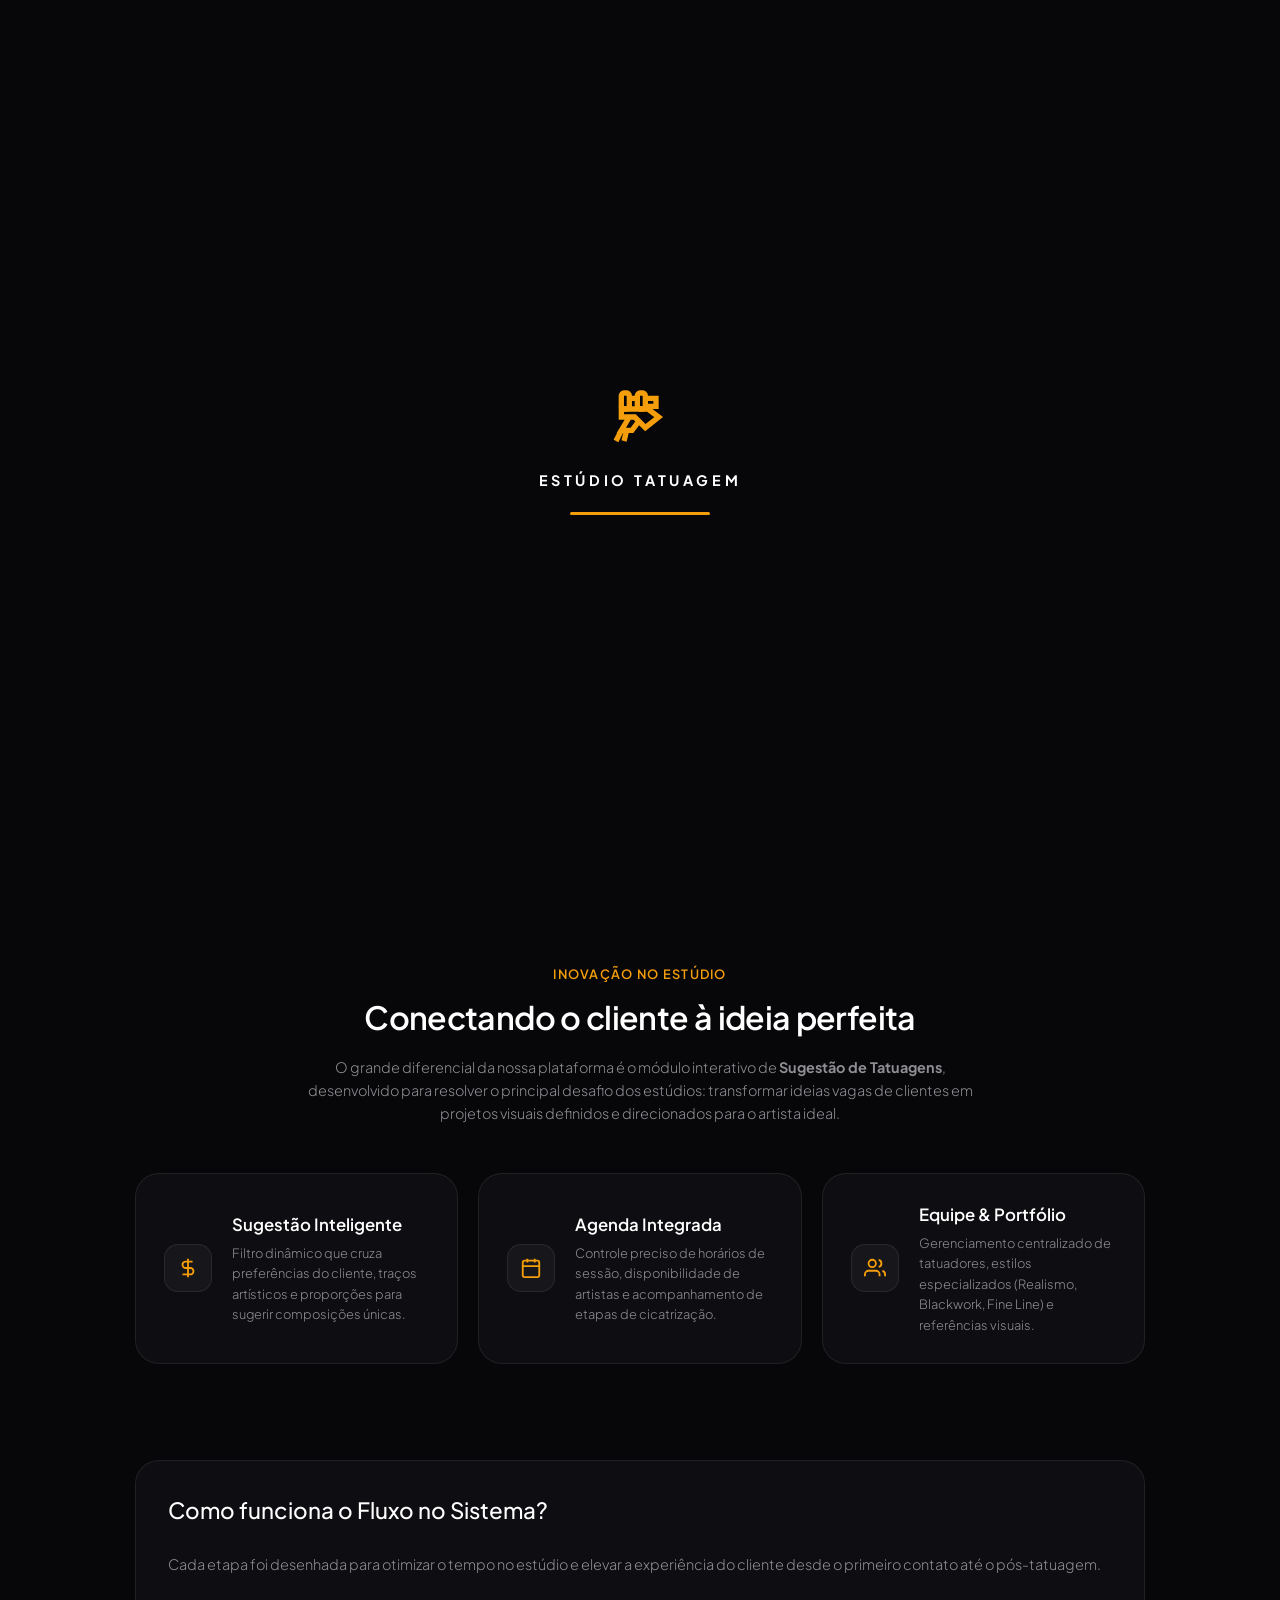
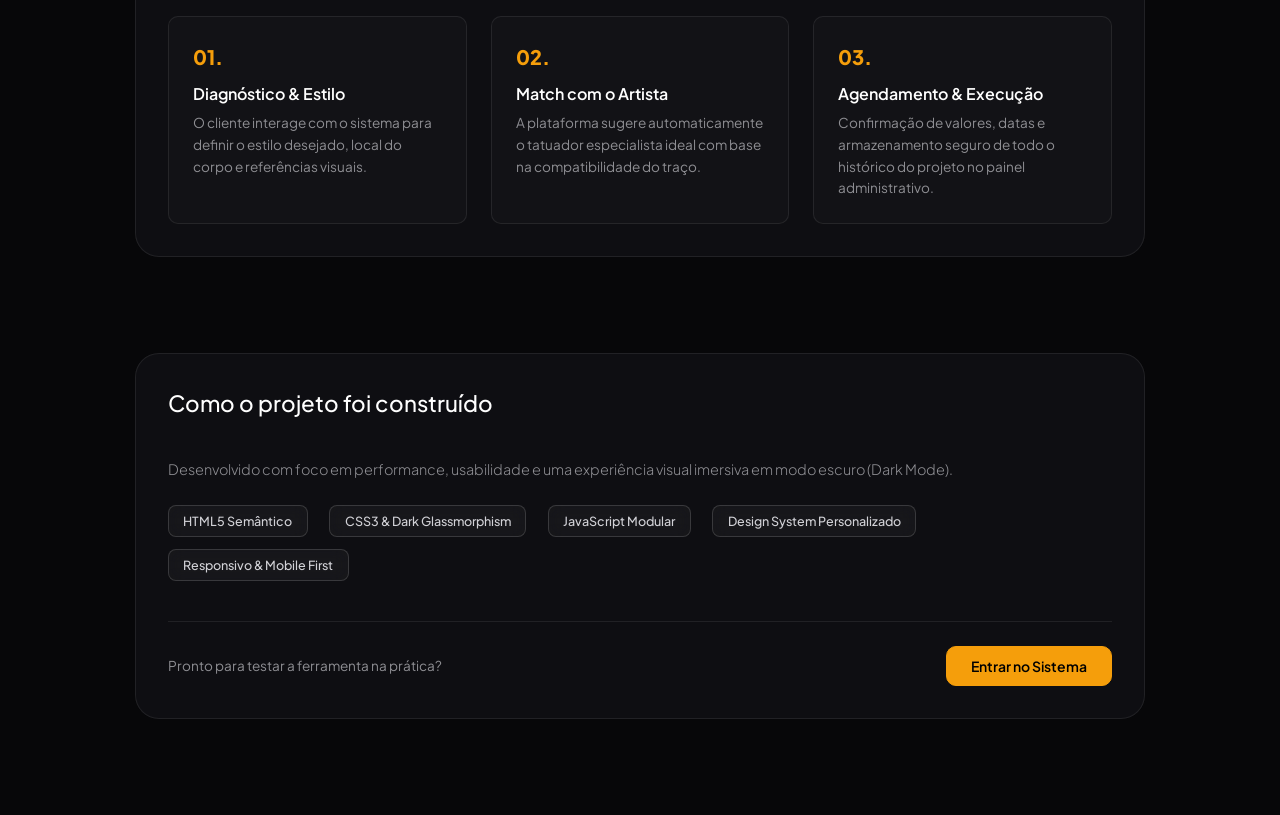
<file: frontend/index.html>
<!doctype html>
<html lang="pt-br">
  <head>
    <meta charset="UTF-8" />
    <meta name="viewport" content="width=device-width, initial-scale=1.0" />
    <title>Estúdio de Tatuagem — Gestão & Arte</title>
    <link rel="icon" type="image/svg+xml" href="favicon.svg" />
    
    <!-- Tipografia Plus Jakarta Sans -->
    <link rel="preconnect" href="https://fonts.googleapis.com">
    <link rel="preconnect" href="https://fonts.gstatic.com" crossorigin>
    <link href="https://fonts.googleapis.com/css2?family=Plus+Jakarta+Sans:wght@300;400;500;600;700;800&display=swap" rel="stylesheet">
    
    <!-- CSS Global -->
    <link rel="stylesheet" href="style.css" />
  </head>
  <body class="landing-body">

    <!-- 1. PRELOADER / INTRO ANIMADA (SPLASH SCREEN) -->
    <div id="app-preloader" class="preloader-overlay">
      <div class="preloader-content">
        <div class="preloader-symbol">
          <svg viewBox="0 0 24 24" fill="none" stroke="#f59e0b" stroke-width="2">
            <rect x="5" y="3" width="3" height="6" rx="1"/>
            <rect x="11" y="3" width="3" height="6" rx="1"/>
            <path d="M8 5h3m3 0h4v3h-4M5 9h10l4 3-5 4-4-4H5zM8 12l-3 5h4l3-4M5 17l-2 4M7 17l-1 4"/>
          </svg>
        </div>
        <span class="preloader-brand-name">ESTÚDIO TATUAGEM</span>
        <div class="preloader-progress-bar">
          <div class="preloader-progress-fill"></div>
        </div>
      </div>
    </div>

    <!-- 2. NAVBAR FLUTUANTE -->
    <header class="navbar-wrapper">
      <nav class="navbar">
        <a href="index.html" class="navbar-brand" aria-label="Home">
          <svg class="brand-symbol" viewBox="0 0 24 24" fill="none" stroke="#f59e0b" stroke-width="2">
            <rect x="5" y="3" width="3" height="6" rx="1"/>
            <rect x="11" y="3" width="3" height="6" rx="1"/>
            <path d="M8 5h3m3 0h4v3h-4M5 9h10l4 3-5 4-4-4H5zM8 12l-3 5h4l3-4M5 17l-2 4M7 17l-1 4"/>
          </svg>
          <span class="brand-text-label">Estúdio Tatuagem</span>
        </a>
        
        <button type="button" class="nav-toggle-btn" aria-label="Abrir menu" aria-expanded="false" aria-controls="nav-links" data-nav-toggle>
          <svg viewBox="0 0 24 24" fill="none" stroke="currentColor" stroke-width="2" stroke-linecap="round" aria-hidden="true">
            <path d="M4 6h16M4 12h16M4 18h16"/>
          </svg>
        </button>

        <div class="nav-links" id="nav-links">
          <a href="#sobre" class="nav-link">O Projeto</a>
          <a href="#funcionalidades" class="nav-link">Sugestão & Gestão</a>
          <a href="#tecnologias" class="nav-link">Como foi criado</a>
          <a href="login.html" class="btn-table-edit" style="height: 34px; padding: 0 1.25rem; margin-left: 0.5rem;">Entrar</a>
        </div>
      </nav>
    </header>

    <!-- 3. HERO SECTION / CONTEÚDO PRINCIPAL -->
    <main class="hero-container">
      <!-- Auras de fundo com tamanho travado -->
      <div class="hero-ambient-glow"></div>
      <div class="hero-halftone-grid"></div>

      <div class="hero-content">
        <div class="hero-badge">
          <span class="badge-dot"></span>
          <span>Plataforma de Gestão Artística & Sugestão de Tatuagens</span>
        </div>

        <h1 class="hero-title">
          Sua arte e seu estúdio, <br>
          <span class="text-gradient">organizados do seu jeito.</span>
        </h1>
        
        <p class="hero-subtitle">
          Descubra uma nova forma de conectar clientes à arte ideal. Um sistema completo para estúdios de tatuagem com inteligência de sugestão de estilos, controle de agendamentos e gestão de equipe.
        </p>

        <div class="hero-actions">
          <a href="login.html" class="btn btn-primary hero-btn-main">
            Acessar Plataforma
            <svg viewBox="0 0 24 24" fill="none" stroke="currentColor" stroke-width="2" stroke-linecap="round" stroke-linejoin="round"><path d="M5 12h14m-7-7l7 7-7 7"/></svg>
          </a>
          <a href="#sobre" class="btn-table-edit hero-btn-sub">
            Conhecer Projeto
          </a>
        </div>
      </div>
    </main>

    <!-- 4. SEÇÃO DE APRESENTAÇÃO DO PROJETO E SUGESTÃO DE TATUAGEM -->
    <section id="sobre" class="main-container" style="padding-top: 4rem;">
      <div class="page-header" style="text-align: center; max-width: 700px; margin: 0 auto 3rem;">
        <span class="subtitle" style="text-transform: uppercase; letter-spacing: 0.1em; color: var(--accent-amber); font-weight: 600; font-size: 0.8rem; display: block; margin-bottom: 0.5rem;">Inovação no Estúdio</span>
        <h1>Conectando o cliente à ideia perfeita</h1>
        <p class="subtitle" style="margin-top: 0.75rem;">
          O grande diferencial da nossa plataforma é o módulo interativo de <strong>Sugestão de Tatuagens</strong>, desenvolvido para resolver o principal desafio dos estúdios: transformar ideias vagas de clientes em projetos visuais definidos e direcionados para o artista ideal.
        </p>
      </div>

      <div class="dashboard-grid">
        <div class="dashboard-card">
          <div class="dashboard-icon">
            <svg viewBox="0 0 24 24" fill="none" stroke="currentColor" stroke-width="2"><path d="M12 2v20M17 5H9.5a3.5 3.5 0 0 0 0 7h5a3.5 3.5 0 0 1 0 7H6"/></svg>
          </div>
          <div class="dashboard-card-info">
            <h2>Sugestão Inteligente</h2>
            <p>Filtro dinâmico que cruza preferências do cliente, traços artísticos e proporções para sugerir composições únicas.</p>
          </div>
        </div>

        <div class="dashboard-card">
          <div class="dashboard-icon">
            <svg viewBox="0 0 24 24" fill="none" stroke="currentColor" stroke-width="2"><rect x="3" y="4" width="18" height="18" rx="2"/><path d="M16 2v4M8 2v4M3 10h18"/></svg>
          </div>
          <div class="dashboard-card-info">
            <h2>Agenda Integrada</h2>
            <p>Controle preciso de horários de sessão, disponibilidade de artistas e acompanhamento de etapas de cicatrização.</p>
          </div>
        </div>

        <div class="dashboard-card">
          <div class="dashboard-icon">
            <svg viewBox="0 0 24 24" fill="none" stroke="currentColor" stroke-width="2"><path d="M17 21v-2a4 4 0 0 0-4-4H5a4 4 0 0 0-4 4v2"/><circle cx="9" cy="7" r="4"/><path d="M23 21v-2a4 4 0 0 0-3-3.87"/><path d="M16 3.13a4 4 0 0 1 0 7.75"/></svg>
          </div>
          <div class="dashboard-card-info">
            <h2>Equipe & Portfólio</h2>
            <p>Gerenciamento centralizado de tatuadores, estilos especializados (Realismo, Blackwork, Fine Line) e referências visuais.</p>
          </div>
        </div>
      </div>
    </section>

    <!-- 5. SEÇÃO DE FUNCIONALIDADES DETALHADAS -->
    <section id="funcionalidades" class="main-container" style="padding-top: 2rem;">
      <div class="card">
        <div style="display: flex; flex-direction: column; gap: 1.5rem;">
          <h2 class="card-title" style="font-size: 1.4rem; margin-bottom: 0;">Como funciona o Fluxo no Sistema?</h2>
          <p class="subtitle">
            Cada etapa foi desenhada para otimizar o tempo no estúdio e elevar a experiência do cliente desde o primeiro contato até o pós-tatuagem.
          </p>

          <div style="display: grid; grid-template-columns: repeat(auto-fit, minmax(220px, 1fr)); gap: 1.5rem; margin-top: 1rem;">
            <div style="background: rgba(255,255,255,0.02); border: 1px solid var(--border-subtle); padding: 1.5rem; border-radius: var(--radius-input);">
              <span style="color: var(--accent-amber); font-weight: 800; font-size: 1.25rem; display: block; margin-bottom: 0.5rem;">01.</span>
              <h3 style="color: var(--text-title); font-size: 1rem; margin-bottom: 0.35rem; font-weight: 600;">Diagnóstico & Estilo</h3>
              <p style="font-size: 0.85rem; color: var(--text-muted);">O cliente interage com o sistema para definir o estilo desejado, local do corpo e referências visuais.</p>
            </div>

            <div style="background: rgba(255,255,255,0.02); border: 1px solid var(--border-subtle); padding: 1.5rem; border-radius: var(--radius-input);">
              <span style="color: var(--accent-amber); font-weight: 800; font-size: 1.25rem; display: block; margin-bottom: 0.5rem;">02.</span>
              <h3 style="color: var(--text-title); font-size: 1rem; margin-bottom: 0.35rem; font-weight: 600;">Match com o Artista</h3>
              <p style="font-size: 0.85rem; color: var(--text-muted);">A plataforma sugere automaticamente o tatuador especialista ideal com base na compatibilidade do traço.</p>
            </div>

            <div style="background: rgba(255,255,255,0.02); border: 1px solid var(--border-subtle); padding: 1.5rem; border-radius: var(--radius-input);">
              <span style="color: var(--accent-amber); font-weight: 800; font-size: 1.25rem; display: block; margin-bottom: 0.5rem;">03.</span>
              <h3 style="color: var(--text-title); font-size: 1rem; margin-bottom: 0.35rem; font-weight: 600;">Agendamento & Execução</h3>
              <p style="font-size: 0.85rem; color: var(--text-muted);">Confirmação de valores, datas e armazenamento seguro de todo o histórico do projeto no painel administrativo.</p>
            </div>
          </div>
        </div>
      </div>
    </section>

    <!-- 6. SEÇÃO DE TECNOLOGIA E CRIAÇÃO DO PROJETO -->
    <section id="tecnologias" class="main-container" style="padding-top: 2rem; padding-bottom: 6rem;">
      <div class="card">
        <div style="display: flex; flex-direction: column; gap: 1rem;">
          <h2 class="card-title" style="font-size: 1.4rem;">Como o projeto foi construído</h2>
          <p class="subtitle">
            Desenvolvido com foco em performance, usabilidade e uma experiência visual imersiva em modo escuro (Dark Mode).
          </p>

          <div style="display: flex; flex-wrap: wrap; gap: 0.75rem; margin-top: 0.5rem;">
            <span class="btn-table-edit" style="cursor: default; pointer-events: none;">HTML5 Semântico</span>
            <span class="btn-table-edit" style="cursor: default; pointer-events: none;">CSS3 & Dark Glassmorphism</span>
            <span class="btn-table-edit" style="cursor: default; pointer-events: none;">JavaScript Modular</span>
            <span class="btn-table-edit" style="cursor: default; pointer-events: none;">Design System Personalizado</span>
            <span class="btn-table-edit" style="cursor: default; pointer-events: none;">Responsivo & Mobile First</span>
          </div>

          <div style="margin-top: 1.5rem; display: flex; justify-content: space-between; align-items: center; border-top: 1px solid var(--border-subtle); padding-top: 1.5rem; flex-wrap: wrap; gap: 1rem;">
            <p style="font-size: 0.85rem; color: var(--text-muted);">Pronto para testar a ferramenta na prática?</p>
            <a href="login.html" class="btn btn-primary" style="height: 40px; padding: 0 1.5rem;">Entrar no Sistema</a>
          </div>
        </div>
      </div>
    </section>

    <!-- Script de Animação da Intro -->
    <script src="js/navbar.js"></script>
    <script src="js/index.js"></script>
  </body>
</html>
</file>
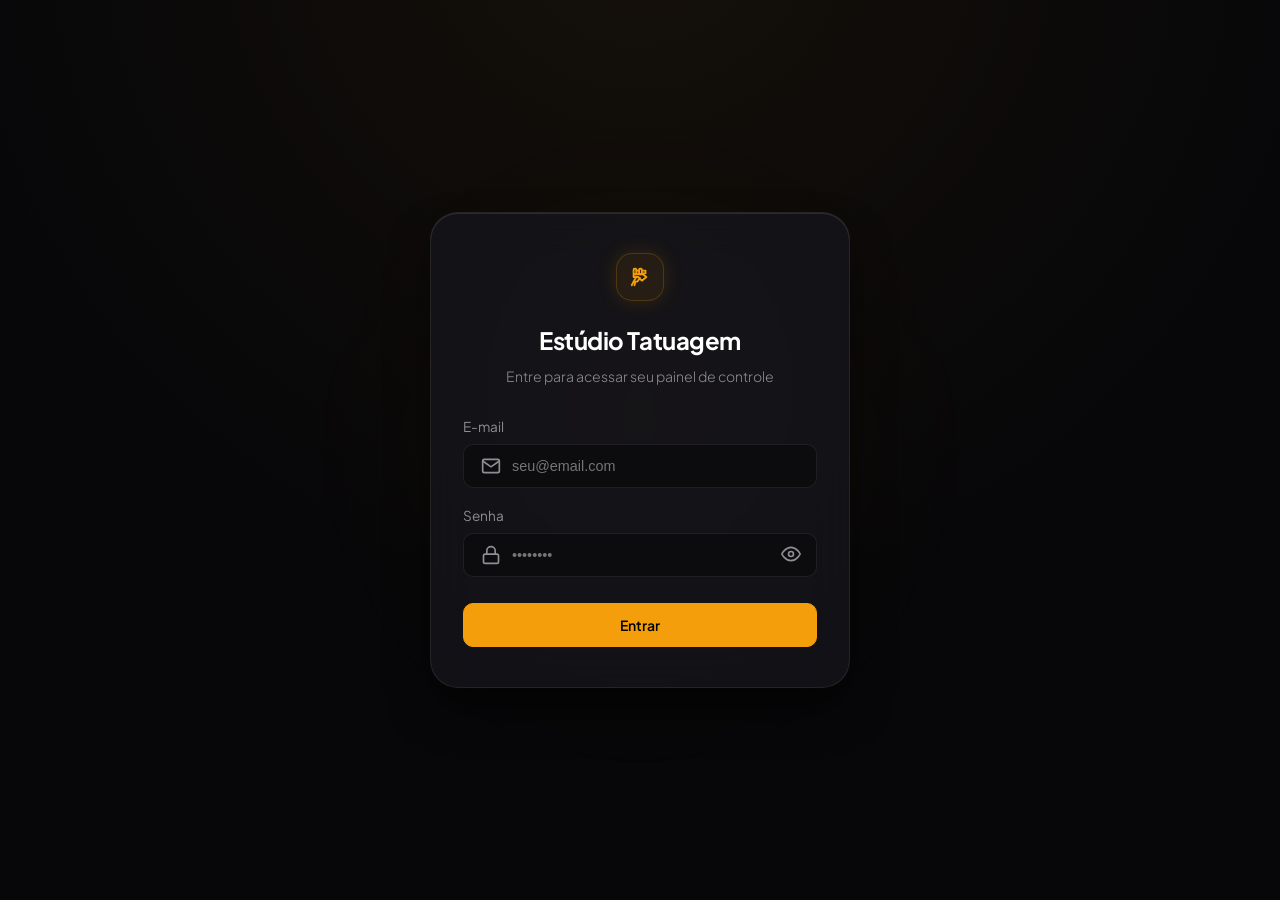
<file: frontend/agendamentos.html>
<!doctype html>
<html lang="pt-br">
  <head>
    <meta charset="UTF-8" />
    <meta name="viewport" content="width=device-width, initial-scale=1.0" />
    <title>Agendamentos — Estúdio de Tatuagem</title>
    <link rel="icon" type="image/svg+xml" href="favicon.svg" />
    
    <!-- Fonte Plus Jakarta Sans -->
    <link rel="preconnect" href="https://fonts.googleapis.com">
    <link rel="preconnect" href="https://fonts.gstatic.com" crossorigin>
    <link href="https://fonts.googleapis.com/css2?family=Plus+Jakarta+Sans:wght@300;400;500;600;700&display=swap" rel="stylesheet">
    
    <!-- CSS do Projeto -->
    <link rel="stylesheet" href="style.css" />
  </head>
  <body>

    <!-- Header Flutuante Minimalista (Single Layer) -->
    <header class="navbar-wrapper">
      <nav class="navbar">
        <!-- Logo / Símbolo do Sistema -->
        <a href="index.html" class="navbar-brand" aria-label="Home">
          <svg class="brand-symbol" viewBox="0 0 24 24" fill="none" stroke="#f59e0b" stroke-width="2" stroke-linecap="round" stroke-linejoin="round" xmlns="http://www.w3.org/2000/svg">
            <rect x="5" y="3" width="3" height="6" rx="1"/>
            <rect x="11" y="3" width="3" height="6" rx="1"/>
            <path d="M8 5h3m3 0h4v3h-4M5 9h10l4 3-5 4-4-4H5zM8 12l-3 5h4l3-4M5 17l-2 4M7 17l-1 4" stroke="#f59e0b" stroke-width="2" stroke-linecap="round" stroke-linejoin="round"/>
          </svg>
        </a>
        <button type="button" class="nav-toggle-btn" aria-label="Abrir menu" aria-expanded="false" aria-controls="nav-links" data-nav-toggle>
          <svg viewBox="0 0 24 24" fill="none" stroke="currentColor" stroke-width="2" stroke-linecap="round" aria-hidden="true">
            <path d="M4 6h16M4 12h16M4 18h16"/>
          </svg>
        </button>
        
        <!-- Links Diretos na Navbar Principal -->
        <div class="nav-links" id="nav-links">
          <a href="clientes.html" class="nav-link">Clientes</a>
          <a href="senioridade.html" class="nav-link">Senioridade</a>
          <a href="estilos.html" class="nav-link">Estilos</a>
          <a href="tatuadores.html" class="nav-link">Tatuadores</a>
          <a href="agendamentos.html" class="nav-link active">Agendamentos</a>
          <button type="button" onclick="abrirModalSair()" class="btn-logout">Sair</button>
        </div>

      </nav>
    </header>

    <!-- Conteúdo Principal -->
    <main class="main-container">
      <div class="page-header">
        <h1>Agendamentos</h1>
        <p class="subtitle">Gerencie os horários e sessões do estúdio</p>
      </div>

      <!-- Card do Formulário -->
      <section class="card">
        <h2 class="card-title">Novo Agendamento</h2>
        
        <form id="form-agendamento" class="form-grid">
          <div class="form-group">
            <label for="idcliente" class="form-label">Cliente</label>
            <select id="idcliente" class="form-control" required>
              <option value="">Selecione o Cliente...</option>
            </select>
          </div>

          <div class="form-group">
            <label for="idtatuador" class="form-label">Tatuador</label>
            <select id="idtatuador" class="form-control" required>
              <option value="">Selecione o Tatuador...</option>
            </select>
          </div>

          <div class="form-group">
            <label for="dataagendamento" class="form-label">Data</label>
            <input type="date" id="dataagendamento" class="form-control" required />
          </div>

          <div class="form-group">
            <label for="horaagendamento" class="form-label">Hora</label>
            <input type="time" id="horaagendamento" class="form-control" required />
          </div>

          <div class="form-group">
            <label for="valortatuagem" class="form-label">Valor (R$)</label>
            <input
              type="number"
              id="valortatuagem"
              class="form-control"
              placeholder="0,00"
              step="0.01"
              min="0"
            />
          </div>

          <div class="form-group col-full">
            <label for="descricaotatuagem" class="form-label">Descrição da Tatuagem</label>
            <textarea
              id="descricaotatuagem"
              class="form-control"
              rows="3"
              placeholder="Detalhes da sessão, local do corpo, tamanho..."
            ></textarea>
          </div>

          <div class="form-group col-span-2">
            <label for="desenho" class="form-label">Desenho aprovado (imagem)</label>
            <input type="file" id="desenho" class="form-control file-input" accept="image/*" />
          </div>

          <div class="form-group col-span-2" id="bloco-status" style="display: none">
            <label for="status" class="form-label">Status do Agendamento</label>
            <select id="status" class="form-control">
              <option value="pendente">Pendente</option>
              <option value="confirmado">Confirmado</option>
              <option value="concluido">Concluído</option>
              <option value="cancelado">Cancelado</option>
            </select>
          </div>

          <div class="form-group col-full form-actions">
            <button id="btn-submit-agendamento" type="submit" class="btn btn-primary">
              Cadastrar Agendamento
            </button>
          </div>
        </form>
      </section>

      <!-- Card da Tabela de Dados -->
      <section class="card mt-4">
        <h2 class="card-title">Sessões Agendadas</h2>
        
        <div class="table-responsive">
          <table class="table">
            <thead>
              <tr>
                <th>ID</th>
                <th>Cliente</th>
                <th>Tatuador</th>
                <th>Data</th>
                <th>Hora</th>
                <th>Valor</th>
                <th>Status</th>
                <th>Desenho</th>
                <th>Ações</th>
              </tr>
            </thead>
            <tbody id="corpo-tabela">
              <!-- Renderizado dinamicamente via JS -->
            </tbody>
          </table>
        </div>
      </section>
    </main>

    <!-- MODAL 1: Confirmar Saída -->
    <div id="modal-sair" class="modal-overlay">
      <div class="modal-card">
        <div class="modal-icon modal-icon-warning">
          <svg viewBox="0 0 24 24" fill="none" stroke="currentColor" stroke-width="2">
            <path d="M9 21H5a2 2 0 0 1-2-2V5a2 2 0 0 1 2-2h4"></path>
            <polyline points="16 17 21 12 16 7"></polyline>
            <line x1="21" y1="12" x2="9" y2="12"></line>
          </svg>
        </div>
        <h3 class="modal-title">Deseja realmente sair?</h3>
        <p class="modal-text">Sua sessão atual será encerrada. Você precisará fazer login novamente para acessar o sistema.</p>
        <div class="modal-actions">
          <button type="button" class="btn btn-secondary" onclick="fecharModalSair()">Cancelar</button>
          <button type="button" class="btn btn-danger" onclick="confirmarSaida()">Sair do Sistema</button>
        </div>
      </div>
    </div>

    <!-- MODAL 2: Cadastro Realizado com Sucesso -->
    <div id="modal-sucesso" class="modal-overlay">
      <div class="modal-card">
        <div class="modal-icon modal-icon-success">
          <svg viewBox="0 0 24 24" fill="none" stroke="currentColor" stroke-width="2">
            <path d="M22 11.08V12a10 10 0 1 1-5.93-9.14"></path>
            <polyline points="22 4 12 14.01 9 11.01"></polyline>
          </svg>
        </div>
        <h3 class="modal-title">Agendamento Realizado!</h3>
        <p class="modal-text">Os dados foram registrados no banco de dados com sucesso e a lista foi atualizada.</p>
        <div class="modal-actions">
          <button type="button" class="btn btn-primary" onclick="fecharModalSucesso()">Continuar</button>
        </div>
      </div>
    </div>

    <!-- Scripts da Aplicação -->
    <script src="js/navbar.js"></script>
    <script src="js/modais.js"></script>
    <script src="js/auth.js"></script>
    <script src="js/agendamentos.js"></script>
  </body>
</html>
</file>
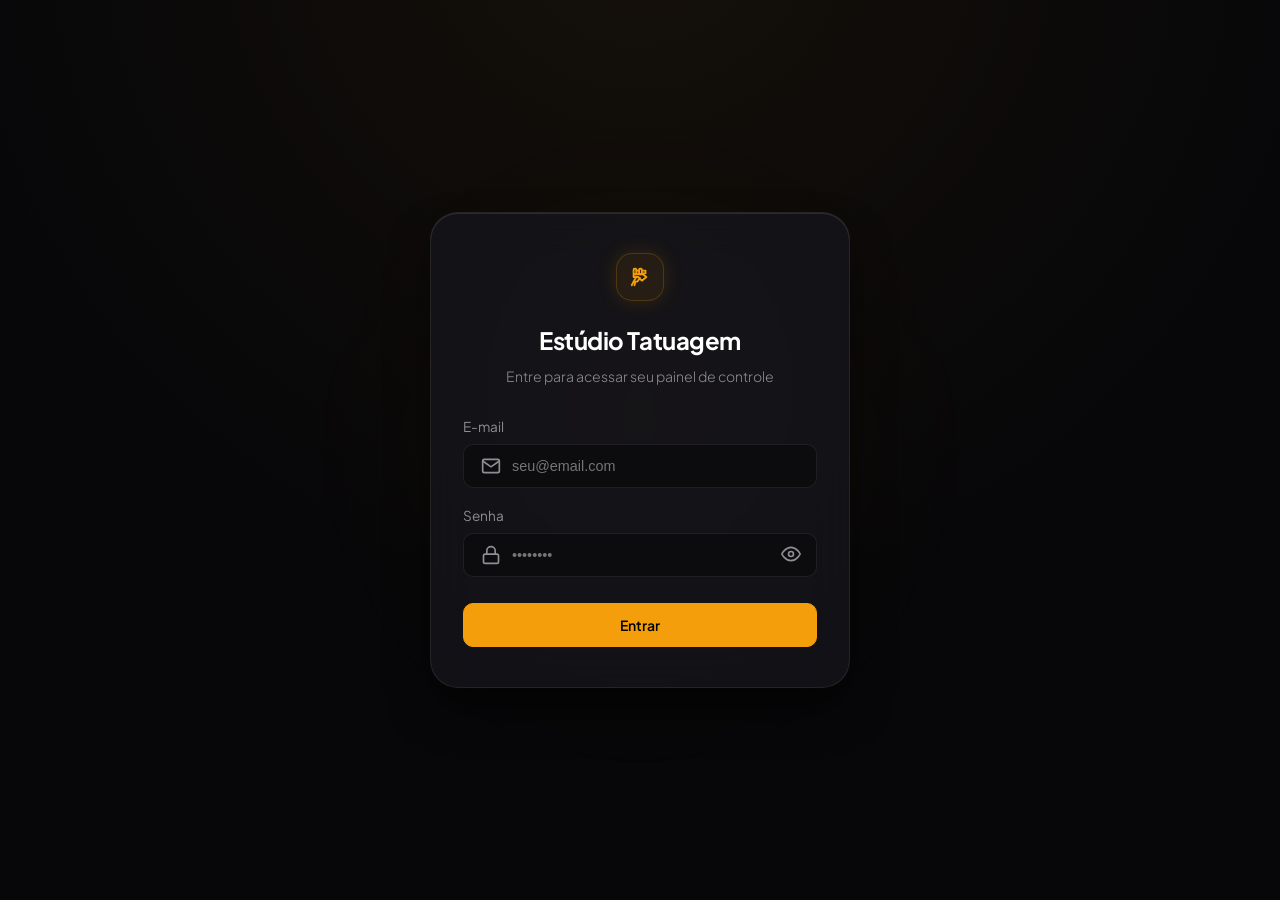
<file: frontend/cadastro.html>
<!doctype html>
<html lang="pt-br">
  <head>
    <meta charset="UTF-8" />
    <meta name="viewport" content="width=device-width, initial-scale=1.0" />
    <title>Cadastro — Estúdio de Tatuagem</title>
    <link rel="icon" type="image/svg+xml" href="favicon.svg" />
    
    <!-- Tipografia Plus Jakarta Sans -->
    <link rel="preconnect" href="https://fonts.googleapis.com">
    <link rel="preconnect" href="https://fonts.gstatic.com" crossorigin>
    <link href="https://fonts.googleapis.com/css2?family=Plus+Jakarta+Sans:wght@300;400;500;600;700&display=swap" rel="stylesheet">
    
    <!-- CSS Global do Projeto -->
    <link rel="stylesheet" href="style.css" />
  </head>
  <body class="auth-bento-body" data-perfis-permitidos="admin">

    <!-- Ambient Glow Background -->
    <div class="auth-ambient-glow"></div>

    <main class="auth-bento-container">
      <div class="auth-bento-card">
        
        <!-- Logo / Ícone de Tatuagem Centrado -->
        <div class="auth-bento-icon">
          <svg viewBox="0 0 24 24" fill="none" stroke="#f59e0b" stroke-width="2" stroke-linecap="round" stroke-linejoin="round">
            <rect x="5" y="3" width="3" height="6" rx="1"/>
            <rect x="11" y="3" width="3" height="6" rx="1"/>
            <path d="M8 5h3m3 0h4v3h-4M5 9h10l4 3-5 4-4-4H5zM8 12l-3 5h4l3-4M5 17l-2 4M7 17l-1 4"/>
          </svg>
        </div>

        <h1 class="auth-bento-title">Cadastrar Funcionário</h1>
        <p class="auth-bento-subtitle">Cadastre um novo usuário da equipe</p>

        <!-- Formulário de Cadastro com IDs e Funcionalidades Mantidas -->
        <form id="form-cadastro" class="auth-form-clean">
          
          <div class="input-field-block">
            <label for="nome" class="form-label">Nome completo</label>
            <div class="input-group-icon">
              <svg class="field-icon" viewBox="0 0 24 24" fill="none" stroke="currentColor" stroke-width="2">
                <path d="M20 21v-2a4 4 0 0 0-4-4H8a4 4 0 0 0-4 4v2"></path>
                <circle cx="12" cy="7" r="4"></circle>
              </svg>
              <input type="text" id="nome" class="form-control input-with-icon" placeholder="Digite seu nome" required />
            </div>
          </div>

          <div class="input-field-block">
            <label for="email" class="form-label">E-mail</label>
            <div class="input-group-icon">
              <svg class="field-icon" viewBox="0 0 24 24" fill="none" stroke="currentColor" stroke-width="2">
                <path d="M4 4h16c1.1 0 2 .9 2 2v12c0 1.1-.9 2-2 2H4c-1.1 0-2-.9-2-2V6c0-1.1.9-2 2-2z"></path>
                <polyline points="22,6 12,13 2,6"></polyline>
              </svg>
              <input type="email" id="email" class="form-control input-with-icon" placeholder="seu@email.com" required />
            </div>
          </div>

          <div class="input-field-block">
            <label for="senha" class="form-label">Senha</label>
            <div class="input-group-icon">
              <svg class="field-icon" viewBox="0 0 24 24" fill="none" stroke="currentColor" stroke-width="2">
                <rect x="3" y="11" width="18" height="11" rx="2" ry="2"></rect>
                <path d="M7 11V7a5 5 0 0 1 10 0v4"></path>
              </svg>
              <input type="password" id="senha" class="form-control input-with-icon input-with-eye" placeholder="••••••••" required />
              
              <!-- Botão para Alternar Visibilidade da Senha -->
              <button type="button" class="btn-toggle-eye" onclick="togglePasswordVisibility('senha', this)" aria-label="Mostrar Senha">
                <svg class="icon-eye" viewBox="0 0 24 24" fill="none" stroke="currentColor" stroke-width="2">
                  <path d="M1 12s4-8 11-8 11 8 11 8-4 8-11 8-11-8-11-8z"></path>
                  <circle cx="12" cy="12" r="3"></circle>
                </svg>
                <svg class="icon-eye-off" viewBox="0 0 24 24" fill="none" stroke="currentColor" stroke-width="2" style="display: none;">
                  <path d="M17.94 17.94A10.07 10.07 0 0 1 12 20c-7 0-11-8-11-8a18.45 18.45 0 0 1 5.06-5.94M9.9 4.24A9.12 9.12 0 0 1 12 4c7 0 11 8 11 8a18.5 18.5 0 0 1-2.16 3.19m-6.72-1.07a3 3 0 1 1-4.24-4.24"></path>
                  <line x1="1" y1="1" x2="23" y2="23"></line>
                </svg>
              </button>
            </div>
          </div>

          <button type="submit" class="btn btn-primary btn-full">Cadastrar</button>
        </form>

        <p class="auth-bento-footer">
          Já possui uma conta? <a href="login.html" class="auth-link">Entrar</a>
        </p>
      </div>
    </main>

    <!-- Scripts de Funcionalidades -->
    <script src="js/auth.js"></script>
    <script src="js/modais.js"></script>
    <script src="js/cadastro.js"></script>
  </body>
</html>
</file>
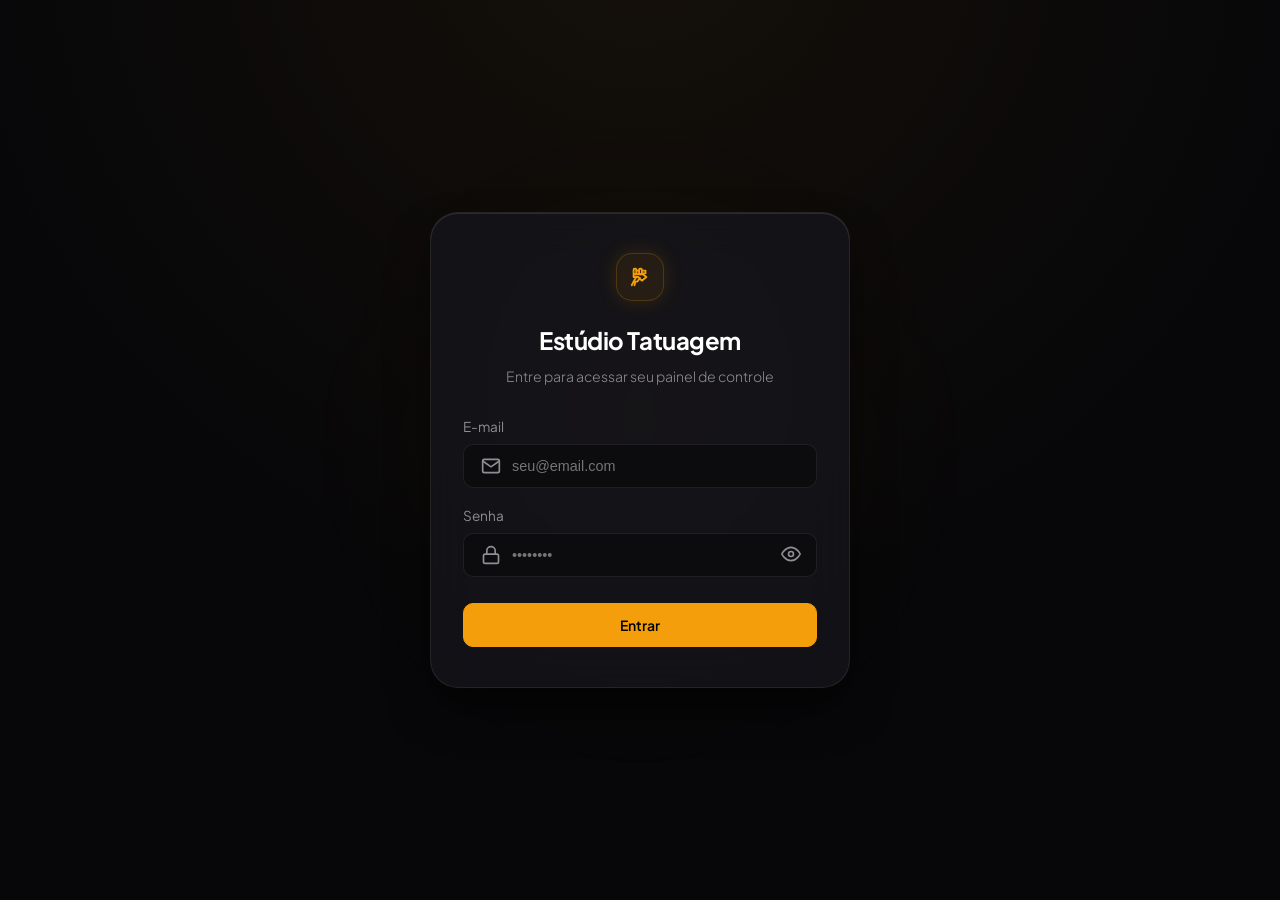
<file: frontend/clientes.html>
<!doctype html>
<html lang="pt-br">
  <head>
    <meta charset="UTF-8" />
    <meta name="viewport" content="width=device-width, initial-scale=1.0" />
    <title>Clientes — Estúdio de Tatuagem</title>
    <link rel="icon" type="image/svg+xml" href="favicon.svg" />
    
    <!-- Tipografia Plus Jakarta Sans -->
    <link rel="preconnect" href="https://fonts.googleapis.com">
    <link rel="preconnect" href="https://fonts.gstatic.com" crossorigin>
    <link href="https://fonts.googleapis.com/css2?family=Plus+Jakarta+Sans:wght@300;400;500;600;700&display=swap" rel="stylesheet">
    
    <!-- CSS Global do Projeto -->
    <link rel="stylesheet" href="style.css" />
  </head>
  <body>

    <!-- Header Flutuante Minimalista (Single-Layer Glassmorphism) -->
    <header class="navbar-wrapper">
      <nav class="navbar">
        <a href="dashboard.html" class="navbar-brand" aria-label="Home">
          <svg class="brand-symbol" viewBox="0 0 24 24" fill="none" stroke="#f59e0b" stroke-width="2" stroke-linecap="round" stroke-linejoin="round" xmlns="http://www.w3.org/2000/svg">
            <rect x="5" y="3" width="3" height="6" rx="1"/>
            <rect x="11" y="3" width="3" height="6" rx="1"/>
            <path d="M8 5h3m3 0h4v3h-4M5 9h10l4 3-5 4-4-4H5zM8 12l-3 5h4l3-4M5 17l-2 4M7 17l-1 4" stroke="#f59e0b" stroke-width="2" stroke-linecap="round" stroke-linejoin="round"/>
          </svg>
        </a>
        <button type="button" class="nav-toggle-btn" aria-label="Abrir menu" aria-expanded="false" aria-controls="nav-links" data-nav-toggle>
          <svg viewBox="0 0 24 24" fill="none" stroke="currentColor" stroke-width="2" stroke-linecap="round" aria-hidden="true">
            <path d="M4 6h16M4 12h16M4 18h16"/>
          </svg>
        </button>
        
        <div class="nav-links" id="nav-links">
          <a href="clientes.html" class="nav-link active">Clientes</a>
          <a href="senioridade.html" class="nav-link">Senioridade</a>
          <a href="estilos.html" class="nav-link">Estilos</a>
          <a href="tatuadores.html" class="nav-link">Tatuadores</a>
          <a href="agendamentos.html" class="nav-link">Agendamentos</a>
          <button type="button" onclick="abrirModalSair()" class="btn-logout">Sair</button>
        </div>

      </nav>
    </header>

    <!-- Conteúdo Principal -->
    <main class="main-container">
      <div class="page-header">
        <h1>Clientes</h1>
        <p class="subtitle">Gerencie o cadastro de clientes e informações de contato</p>
      </div>

      <!-- Card do Formulário de Cadastro / Edição -->
      <section class="card">
        <h2 class="card-title">Novo Cliente</h2>
        
        <form id="form-cliente" class="form-grid" style="align-items: flex-end;">
          <div class="form-group col-span-3">
            <label for="nome" class="form-label">Nome Completo</label>
            <input
              type="text"
              id="nome"
              class="form-control"
              placeholder="Digite o nome"
              required
            />
          </div>

          <div class="form-group col-span-2">
            <label for="cpf" class="form-label">CPF</label>
            <input
              type="text"
              id="cpf"
              class="form-control"
              placeholder="CPF (só números)"
              required
            />
          </div>

          <div class="form-group col-span-2">
            <label for="telefone" class="form-label">Telefone</label>
            <input
              type="text"
              id="telefone"
              class="form-control"
              placeholder="(00) 00000-0000"
            />
          </div>

          <div class="form-group col-span-2">
            <label for="cidade" class="form-label">Cidade</label>
            <input
              type="text"
              id="cidade"
              class="form-control"
              placeholder="Cidade"
            />
          </div>

          <div class="form-group" style="grid-column: span 1;">
            <label for="uf" class="form-label">UF</label>
            <input
              type="text"
              id="uf"
              class="form-control"
              placeholder="UF"
              maxlength="2"
            />
          </div>

          <div class="form-group col-span-2 form-actions">
            <button
              id="btn-submit-cliente"
              type="submit"
              class="btn btn-primary"
            >
              Cadastrar
            </button>
          </div>
        </form>
      </section>

      <!-- Card da Tabela de Dados -->
      <section class="card mt-4">
        <h2 class="card-title">Clientes Cadastrados</h2>
        
        <div class="table-responsive">
          <table class="table">
            <thead>
              <tr>
                <th>ID</th>
                <th>Nome</th>
                <th>CPF</th>
                <th>Telefone</th>
                <th>Cidade</th>
                <th>UF</th>
                <th>Ações</th>
              </tr>
            </thead>
            <tbody id="corpo-tabela">
              <!-- Renderizado dinamicamente via js/clientes.js -->
            </tbody>
          </table>
        </div>
      </section>
    </main>

    <!-- Modal de Confirmação de Saída -->
    <div id="modal-sair" class="modal-overlay">
      <div class="modal-card">
        <div class="modal-icon modal-icon-warning">
          <svg viewBox="0 0 24 24" fill="none" stroke="currentColor" stroke-width="2">
            <path d="M9 21H5a2 2 0 0 1-2-2V5a2 2 0 0 1 2-2h4"></path>
            <polyline points="16 17 21 12 16 7"></polyline>
            <line x1="21" y1="12" x2="9" y2="12"></line>
          </svg>
        </div>
        <h3 class="modal-title">Deseja realmente sair?</h3>
        <p class="modal-text">Sua sessão atual será encerrada e você precisará fazer login novamente.</p>
        <div class="modal-actions">
          <button type="button" class="btn btn-secondary" onclick="fecharModalSair()">Cancelar</button>
          <button type="button" class="btn btn-danger" onclick="confirmarSaida()">Sair do Sistema</button>
        </div>
      </div>
    </div>

    <!-- Modal de Sucesso de Cadastro -->
    <div id="modal-sucesso" class="modal-overlay">
      <div class="modal-card">
        <div class="modal-icon modal-icon-success">
          <svg viewBox="0 0 24 24" fill="none" stroke="currentColor" stroke-width="2">
            <path d="M22 11.08V12a10 10 0 1 1-5.93-9.14"></path>
            <polyline points="22 4 12 14.01 9 11.01"></polyline>
          </svg>
        </div>
        <h3 class="modal-title">Cliente Salvo!</h3>
        <p class="modal-text">Os dados foram registrados no banco de dados com sucesso.</p>
        <div class="modal-actions">
          <button type="button" class="btn btn-primary" onclick="fecharModalSucesso()">Continuar</button>
        </div>
      </div>
    </div>

    <!-- Scripts da Aplicação -->
     <script src="js/auth.js" defer></script>
    <script src="js/navbar.js" defer></script>
    <script src="js/modais.js" defer></script>
    <script src="js/clientes.js" defer></script>
  </body>
</html>
</file>
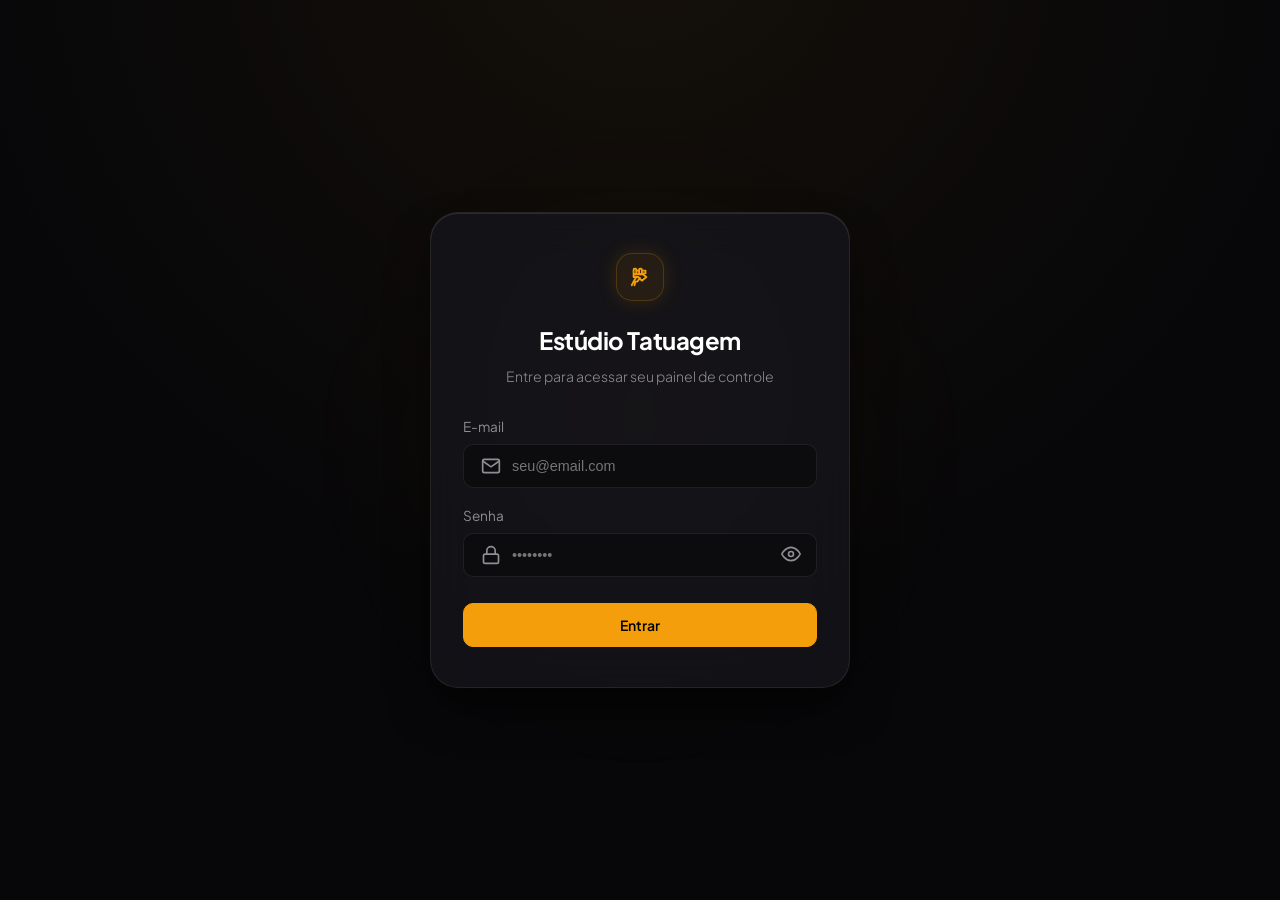
<file: frontend/dashboard.html>
<!doctype html>
<html lang="pt-br">
  <head>
    <meta charset="UTF-8" />
    <meta name="viewport" content="width=device-width, initial-scale=1.0" />
    <title>Dashboard — Estúdio de Tatuagem</title>
    <link rel="icon" type="image/svg+xml" href="favicon.svg" />
    
    <!-- Fonte Plus Jakarta Sans -->
    <link rel="preconnect" href="https://fonts.googleapis.com">
    <link rel="preconnect" href="https://fonts.gstatic.com" crossorigin>
    <link href="https://fonts.googleapis.com/css2?family=Plus+Jakarta+Sans:wght@300;400;500;600;700&display=swap" rel="stylesheet">
    
    <!-- CSS Global do Projeto -->
    <link rel="stylesheet" href="style.css" />
  </head>
  <body>

    <!-- Header Flutuante Minimalista -->
    <header class="navbar-wrapper">
      <nav class="navbar">
        <a href="dashboard.html" class="navbar-brand" aria-label="Home">
          <svg class="brand-symbol" viewBox="0 0 24 24" fill="none" stroke="#f59e0b" stroke-width="2" stroke-linecap="round" stroke-linejoin="round" xmlns="http://www.w3.org/2000/svg">
            <rect x="5" y="3" width="3" height="6" rx="1"/>
            <rect x="11" y="3" width="3" height="6" rx="1"/>
            <path d="M8 5h3m3 0h4v3h-4M5 9h10l4 3-5 4-4-4H5zM8 12l-3 5h4l3-4M5 17l-2 4M7 17l-1 4" stroke="#f59e0b" stroke-width="2" stroke-linecap="round" stroke-linejoin="round"/>
          </svg>
        </a>
        <button type="button" class="nav-toggle-btn" aria-label="Abrir menu" aria-expanded="false" aria-controls="nav-links" data-nav-toggle>
          <svg viewBox="0 0 24 24" fill="none" stroke="currentColor" stroke-width="2" stroke-linecap="round" aria-hidden="true">
            <path d="M4 6h16M4 12h16M4 18h16"/>
          </svg>
        </button>
        
        <div class="nav-links" id="nav-links">
          <a href="clientes.html" class="nav-link">Clientes</a>
          <a href="senioridade.html" class="nav-link">Senioridade</a>
          <a href="estilos.html" class="nav-link">Estilos</a>
          <a href="tatuadores.html" class="nav-link">Tatuadores</a>
          <a href="agendamentos.html" class="nav-link">Agendamentos</a>
          <button type="button" onclick="abrirModalSair()" class="btn-logout">Sair</button>
        </div>

      </nav>
    </header>

    <!-- Conteúdo Principal do Dashboard -->
    <main class="main-container">
      <div class="page-header">
        <h1>Painel de Controle</h1>
        <p class="subtitle">Selecione uma área do sistema para gerenciar</p>
      </div>

      <!-- Grid de Módulos do Sistema -->
      <section class="dashboard-grid">
        
        <!-- Card 1: Clientes -->
        <a href="clientes.html" class="dashboard-card">
          <div class="dashboard-icon">
            <svg viewBox="0 0 24 24" fill="none" stroke="currentColor" stroke-width="2" stroke-linecap="round" stroke-linejoin="round">
              <path d="M17 21v-2a4 4 0 0 0-4-4H5a4 4 0 0 0-4 4v2"></path>
              <circle cx="9" cy="7" r="4"></circle>
              <path d="M23 21v-2a4 4 0 0 0-3-3.87"></path>
              <path d="M16 3.13a4 4 0 0 1 0 7.75"></path>
            </svg>
          </div>
          <div class="dashboard-card-info">
            <h2>Clientes</h2>
            <p>Gerencie o cadastro de clientes e seus históricos</p>
          </div>
          <span class="dashboard-arrow">→</span>
        </a>

        <!-- Card 2: Tatuadores -->
        <a href="tatuadores.html" class="dashboard-card">
          <div class="dashboard-icon">
            <svg viewBox="0 0 24 24" fill="none" stroke="currentColor" stroke-width="2" stroke-linecap="round" stroke-linejoin="round">
              <path d="M20 21v-2a4 4 0 0 0-4-4H8a4 4 0 0 0-4 4v2"></path>
              <circle cx="12" cy="7" r="4"></circle>
            </svg>
          </div>
          <div class="dashboard-card-info">
            <h2>Tatuadores</h2>
            <p>Corpo docente e profissionais do estúdio</p>
          </div>
          <span class="dashboard-arrow">→</span>
        </a>

        <!-- Card 3: Agendamentos (Destaque Principal) -->
        <a href="agendamentos.html" class="dashboard-card dashboard-card-featured">
          <div class="dashboard-icon">
            <svg viewBox="0 0 24 24" fill="none" stroke="currentColor" stroke-width="2" stroke-linecap="round" stroke-linejoin="round">
              <rect x="3" y="4" width="18" height="18" rx="2" ry="2"></rect>
              <line x1="16" y1="2" x2="16" y2="6"></line>
              <line x1="8" y1="2" x2="8" y2="6"></line>
              <line x1="3" y1="10" x2="21" y2="10"></line>
            </svg>
          </div>
          <div class="dashboard-card-info">
            <h2>Agendamentos</h2>
            <p>Controle sessões, horários e desenhos aprovados</p>
          </div>
          <span class="dashboard-arrow">→</span>
        </a>

        <!-- Card 4: Senioridade -->
        <a href="senioridade.html" class="dashboard-card">
          <div class="dashboard-icon">
            <svg viewBox="0 0 24 24" fill="none" stroke="currentColor" stroke-width="2" stroke-linecap="round" stroke-linejoin="round">
              <polygon points="12 2 15.09 8.26 22 9.27 17 14.14 18.18 21.02 12 17.77 5.82 21.02 7 14.14 2 9.27 8.91 8.26 12 2"></polygon>
            </svg>
          </div>
          <div class="dashboard-card-info">
            <h2>Senioridade</h2>
            <p>Níveis de experiência da equipe artística</p>
          </div>
          <span class="dashboard-arrow">→</span>
        </a>

        <!-- Card 5: Estilos -->
        <a href="estilos.html" class="dashboard-card">
          <div class="dashboard-icon">
            <svg viewBox="0 0 24 24" fill="none" stroke="currentColor" stroke-width="2" stroke-linecap="round" stroke-linejoin="round">
              <path d="M12 2.69l5.66 5.66a8 8 0 1 1-11.31 0z"></path>
            </svg>
          </div>
          <div class="dashboard-card-info">
            <h2>Estilos</h2>
            <p>Categorias e especialidades de tatuagem</p>
          </div>
          <span class="dashboard-arrow">→</span>
        </a>

        <!-- Card 6: Cadastrar equipe (Administrador) -->
        <a href="cadastro.html" id="card-cadastrar-equipe" class="dashboard-card dashboard-card-admin" data-perfis="admin">
          <div class="dashboard-icon">
            <svg viewBox="0 0 24 24" fill="none" stroke="currentColor" stroke-width="2" stroke-linecap="round" stroke-linejoin="round">
              <path d="M16 21v-2a4 4 0 0 0-4-4H5a4 4 0 0 0-4 4v2"></path>
              <circle cx="8.5" cy="7" r="4"></circle>
              <line x1="20" y1="8" x2="20" y2="14"></line>
              <line x1="17" y1="11" x2="23" y2="11"></line>
            </svg>
          </div>
          <div class="dashboard-card-info">
            <h2>Cadastrar Equipe</h2>
            <p>Acesso de administrador para novos usuários</p>
          </div>
          <span class="dashboard-arrow">→</span>
        </a>

      </section>
    </main>

    <!-- Modal de Confirmação de Saída -->
    <div id="modal-sair" class="modal-overlay">
      <div class="modal-card">
        <div class="modal-icon modal-icon-warning">
          <svg viewBox="0 0 24 24" fill="none" stroke="currentColor" stroke-width="2">
            <path d="M9 21H5a2 2 0 0 1-2-2V5a2 2 0 0 1 2-2h4"></path>
            <polyline points="16 17 21 12 16 7"></polyline>
            <line x1="21" y1="12" x2="9" y2="12"></line>
          </svg>
        </div>
        <h3 class="modal-title">Deseja realmente sair?</h3>
        <p class="modal-text">Sua sessão atual será encerrada e você precisará fazer login novamente.</p>
        <div class="modal-actions">
          <button type="button" class="btn btn-secondary" onclick="fecharModalSair()">Cancelar</button>
          <button type="button" class="btn btn-danger" onclick="confirmarSaida()">Sair do Sistema</button>
        </div>
      </div>
    </div>

    <!-- Scripts do Sistema -->
    <script src="js/navbar.js"></script>
    <script src="js/modais.js"></script>
    <script src="js/auth.js"></script>
  </body>
</html>
</file>
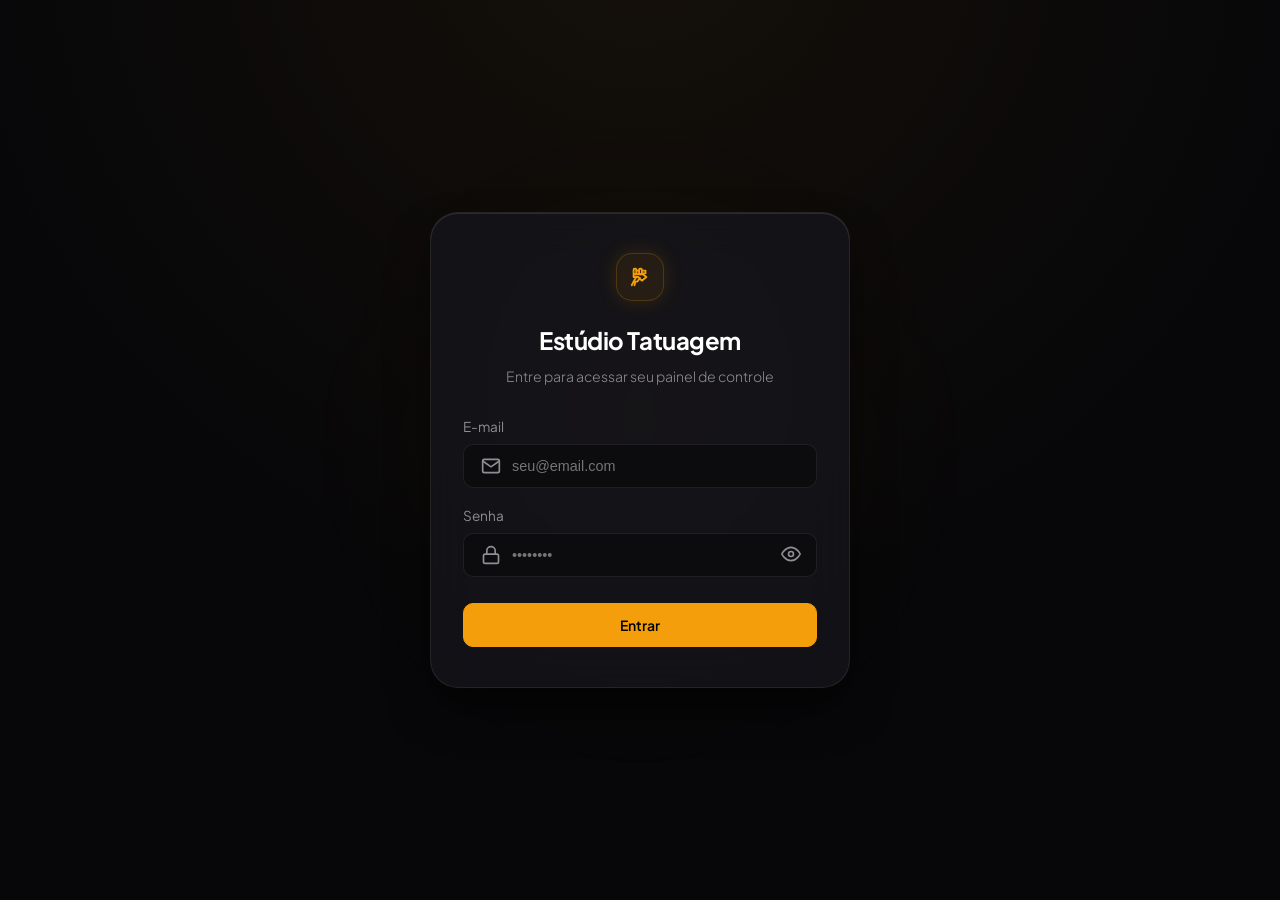
<file: frontend/estilos.html>
<!doctype html>
<html lang="pt-br">
  <head>
    <meta charset="UTF-8" />
    <meta name="viewport" content="width=device-width, initial-scale=1.0" />
    <title>Estilos — Estúdio de Tatuagem</title>
    <link rel="icon" type="image/svg+xml" href="favicon.svg" />
    
    <!-- Fonte Plus Jakarta Sans -->
    <link rel="preconnect" href="https://fonts.googleapis.com">
    <link rel="preconnect" href="https://fonts.gstatic.com" crossorigin>
    <link href="https://fonts.googleapis.com/css2?family=Plus+Jakarta+Sans:wght@300;400;500;600;700&display=swap" rel="stylesheet">
    
    <!-- CSS Global do Projeto -->
    <link rel="stylesheet" href="style.css" />
  </head>
  <body>

    <!-- Header Flutuante Único -->
    <header class="navbar-wrapper">
      <nav class="navbar">
        <a href="dashboard.html" class="navbar-brand" aria-label="Home">
          <svg class="brand-symbol" viewBox="0 0 24 24" fill="none" stroke="#f59e0b" stroke-width="2" stroke-linecap="round" stroke-linejoin="round" xmlns="http://www.w3.org/2000/svg">
            <rect x="5" y="3" width="3" height="6" rx="1"/>
            <rect x="11" y="3" width="3" height="6" rx="1"/>
            <path d="M8 5h3m3 0h4v3h-4M5 9h10l4 3-5 4-4-4H5zM8 12l-3 5h4l3-4M5 17l-2 4M7 17l-1 4" stroke="#f59e0b" stroke-width="2" stroke-linecap="round" stroke-linejoin="round"/>
          </svg>
        </a>
        <button type="button" class="nav-toggle-btn" aria-label="Abrir menu" aria-expanded="false" aria-controls="nav-links" data-nav-toggle>
          <svg viewBox="0 0 24 24" fill="none" stroke="currentColor" stroke-width="2" stroke-linecap="round" aria-hidden="true">
            <path d="M4 6h16M4 12h16M4 18h16"/>
          </svg>
        </button>
        
        <div class="nav-links" id="nav-links">
          <a href="clientes.html" class="nav-link">Clientes</a>
          <a href="senioridade.html" class="nav-link">Senioridade</a>
          <a href="estilos.html" class="nav-link active">Estilos</a>
          <a href="tatuadores.html" class="nav-link">Tatuadores</a>
          <a href="agendamentos.html" class="nav-link">Agendamentos</a>
          <button type="button" onclick="abrirModalSair()" class="btn-logout">Sair</button>
        </div>

      </nav>
    </header>

    <!-- Conteúdo Principal -->
    <main class="main-container">
      <div class="page-header">
        <h1>Estilos</h1>
        <p class="subtitle">Gerencie os estilos e vertentes artísticas das tatuagens</p>
      </div>

      <!-- Card do Formulário de Cadastro/Edição -->
      <section class="card">
        <h2 class="card-title">Novo Estilo</h2>
        
        <form id="form-estilo" class="form-grid">
          <div class="form-group col-span-4">
            <label for="descricao" class="form-label">Descrição</label>
            <input
              type="text"
              id="descricao"
              class="form-control"
              placeholder="Descrição (ex: Blackwork, Old School...)"
              required
            />
          </div>

          <div class="form-group col-span-2 form-actions" style="align-self: flex-end;">
            <button
              id="btn-submit-estilo"
              type="submit"
              class="btn btn-primary"
            >
              Cadastrar
            </button>
          </div>
        </form>
      </section>

      <!-- Card da Tabela de Estilos -->
      <section class="card mt-4">
        <h2 class="card-title">Estilos Cadastrados</h2>
        
        <div class="table-responsive">
          <table class="table">
            <thead>
              <tr>
                <th>ID</th>
                <th>Descrição</th>
                <th>Ações</th>
              </tr>
            </thead>
            <tbody id="corpo-tabela">
              <!-- Renderizado dinamicamente via js/estilos.js -->
            </tbody>
          </table>
        </div>
      </section>
    </main>

    <!-- Modal de Confirmação de Saída -->
    <div id="modal-sair" class="modal-overlay">
      <div class="modal-card">
        <div class="modal-icon modal-icon-warning">
          <svg viewBox="0 0 24 24" fill="none" stroke="currentColor" stroke-width="2">
            <path d="M9 21H5a2 2 0 0 1-2-2V5a2 2 0 0 1 2-2h4"></path>
            <polyline points="16 17 21 12 16 7"></polyline>
            <line x1="21" y1="12" x2="9" y2="12"></line>
          </svg>
        </div>
        <h3 class="modal-title">Deseja realmente sair?</h3>
        <p class="modal-text">Sua sessão atual será encerrada e você precisará fazer login novamente.</p>
        <div class="modal-actions">
          <button type="button" class="btn btn-secondary" onclick="fecharModalSair()">Cancelar</button>
          <button type="button" class="btn btn-danger" onclick="confirmarSaida()">Sair do Sistema</button>
        </div>
      </div>
    </div>

    <!-- Modal de Sucesso de Cadastro -->
    <div id="modal-sucesso" class="modal-overlay">
      <div class="modal-card">
        <div class="modal-icon modal-icon-success">
          <svg viewBox="0 0 24 24" fill="none" stroke="currentColor" stroke-width="2">
            <path d="M22 11.08V12a10 10 0 1 1-5.93-9.14"></path>
            <polyline points="22 4 12 14.01 9 11.01"></polyline>
          </svg>
        </div>
        <h3 class="modal-title">Estilo Salvo!</h3>
        <p class="modal-text">Os dados foram registrados com sucesso e a lista foi atualizada.</p>
        <div class="modal-actions">
          <button type="button" class="btn btn-primary" onclick="fecharModalSucesso()">Continuar</button>
        </div>
      </div>
    </div>

    <!-- Scripts do Sistema -->
    <script src="js/navbar.js"></script>
    <script src="js/modais.js"></script>
    <script src="js/auth.js"></script>
    <script src="js/estilos.js"></script>
  </body>
</html>
</file>
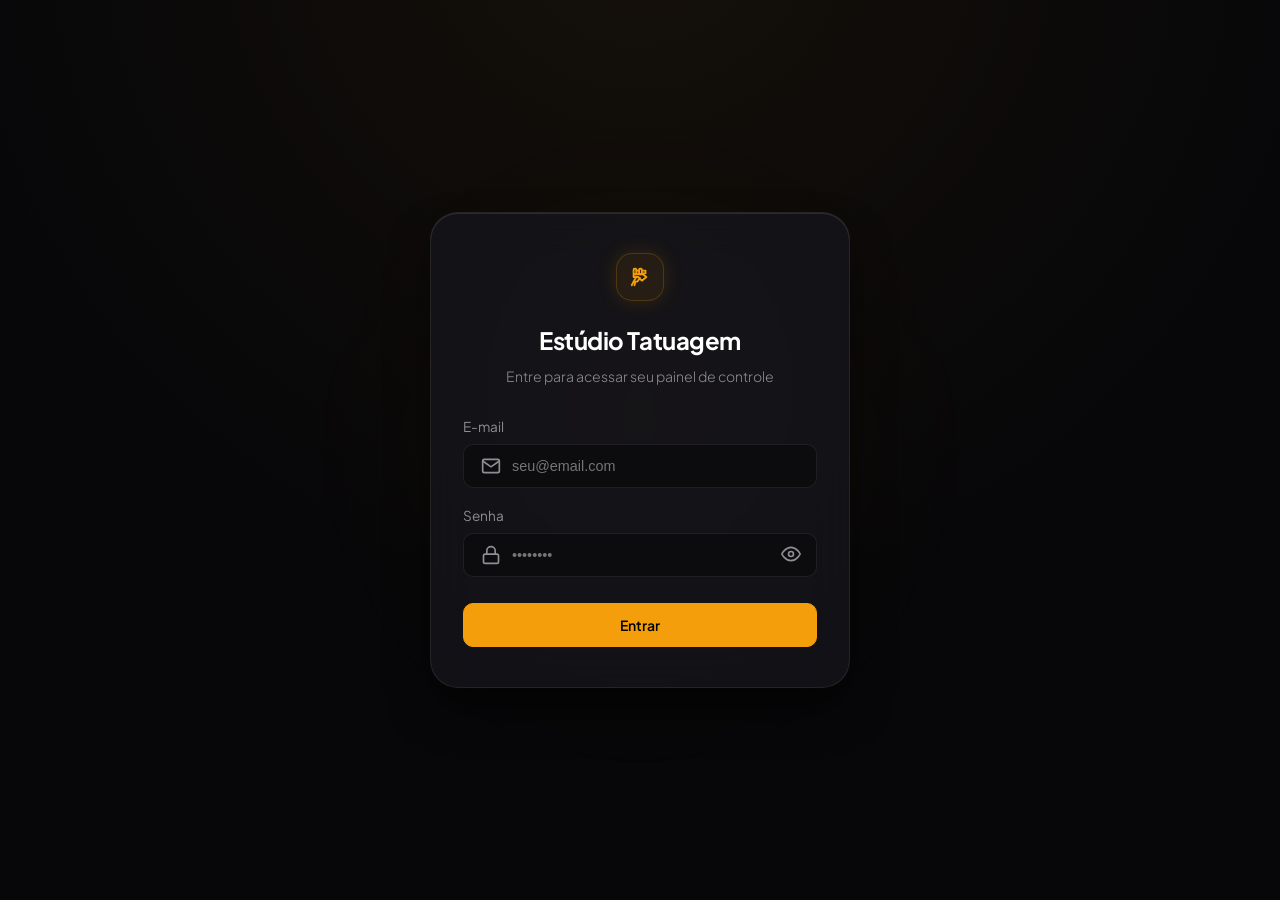
<file: frontend/login.html>
<!doctype html>
<html lang="pt-br">
  <head>
    <meta charset="UTF-8" />
    <meta name="viewport" content="width=device-width, initial-scale=1.0" />
    <title>Login — Estúdio de Tatuagem</title>
    <link rel="icon" type="image/svg+xml" href="favicon.svg" />
    
    <!-- Tipografia Plus Jakarta Sans -->
    <link rel="preconnect" href="https://fonts.googleapis.com">
    <link rel="preconnect" href="https://fonts.gstatic.com" crossorigin>
    <link href="https://fonts.googleapis.com/css2?family=Plus+Jakarta+Sans:wght@300;400;500;600;700&display=swap" rel="stylesheet">
    
    <!-- CSS Global do Projeto -->
    <link rel="stylesheet" href="style.css" />
  </head>
  <body class="auth-bento-body">

    <!-- Ambient Ambient Glow Background -->
    <div class="auth-ambient-glow"></div>

    <main class="auth-bento-container">
      <div class="auth-bento-card">
        
        <!-- Logo / Ícone de Tatuagem Centrado -->
        <div class="auth-bento-icon">
          <svg viewBox="0 0 24 24" fill="none" stroke="#f59e0b" stroke-width="2" stroke-linecap="round" stroke-linejoin="round">
            <rect x="5" y="3" width="3" height="6" rx="1"/>
            <rect x="11" y="3" width="3" height="6" rx="1"/>
            <path d="M8 5h3m3 0h4v3h-4M5 9h10l4 3-5 4-4-4H5zM8 12l-3 5h4l3-4M5 17l-2 4M7 17l-1 4"/>
          </svg>
        </div>

        <h1 class="auth-bento-title">Estúdio Tatuagem</h1>
        <p class="auth-bento-subtitle">Entre para acessar seu painel de controle</p>

        <!-- Formulário de Login com IDs e Funcionalidades Mantidas -->
        <form id="form-login" class="auth-form-clean">
          
          <div class="input-field-block">
            <label for="email" class="form-label">E-mail</label>
            <div class="input-group-icon">
              <svg class="field-icon" viewBox="0 0 24 24" fill="none" stroke="currentColor" stroke-width="2">
                <path d="M4 4h16c1.1 0 2 .9 2 2v12c0 1.1-.9 2-2 2H4c-1.1 0-2-.9-2-2V6c0-1.1.9-2 2-2z"></path>
                <polyline points="22,6 12,13 2,6"></polyline>
              </svg>
              <input type="email" id="email" class="form-control input-with-icon" placeholder="seu@email.com" required />
            </div>
          </div>

          <div class="input-field-block">
            <label for="senha" class="form-label">Senha</label>
            <div class="input-group-icon">
              <svg class="field-icon" viewBox="0 0 24 24" fill="none" stroke="currentColor" stroke-width="2">
                <rect x="3" y="11" width="18" height="11" rx="2" ry="2"></rect>
                <path d="M7 11V7a5 5 0 0 1 10 0v4"></path>
              </svg>
              <input type="password" id="senha" class="form-control input-with-icon input-with-eye" placeholder="••••••••" required />
              
              <!-- Botão para Alternar Visibilidade da Senha -->
              <button type="button" class="btn-toggle-eye" onclick="togglePasswordVisibility('senha', this)" aria-label="Mostrar Senha">
                <svg class="icon-eye" viewBox="0 0 24 24" fill="none" stroke="currentColor" stroke-width="2">
                  <path d="M1 12s4-8 11-8 11 8 11 8-4 8-11 8-11-8-11-8z"></path>
                  <circle cx="12" cy="12" r="3"></circle>
                </svg>
                <svg class="icon-eye-off" viewBox="0 0 24 24" fill="none" stroke="currentColor" stroke-width="2" style="display: none;">
                  <path d="M17.94 17.94A10.07 10.07 0 0 1 12 20c-7 0-11-8-11-8a18.45 18.45 0 0 1 5.06-5.94M9.9 4.24A9.12 9.12 0 0 1 12 4c7 0 11 8 11 8a18.5 18.5 0 0 1-2.16 3.19m-6.72-1.07a3 3 0 1 1-4.24-4.24"></path>
                  <line x1="1" y1="1" x2="23" y2="23"></line>
                </svg>
              </button>
            </div>
          </div>

          <button type="submit" class="btn btn-primary btn-full">Entrar</button>
        </form>

      </div>
    </main>

    <!-- Scripts de Funcionalidades -->
    <script src="js/modais.js"></script>
    <script src="js/login.js"></script>
  </body>
</html>
</file>
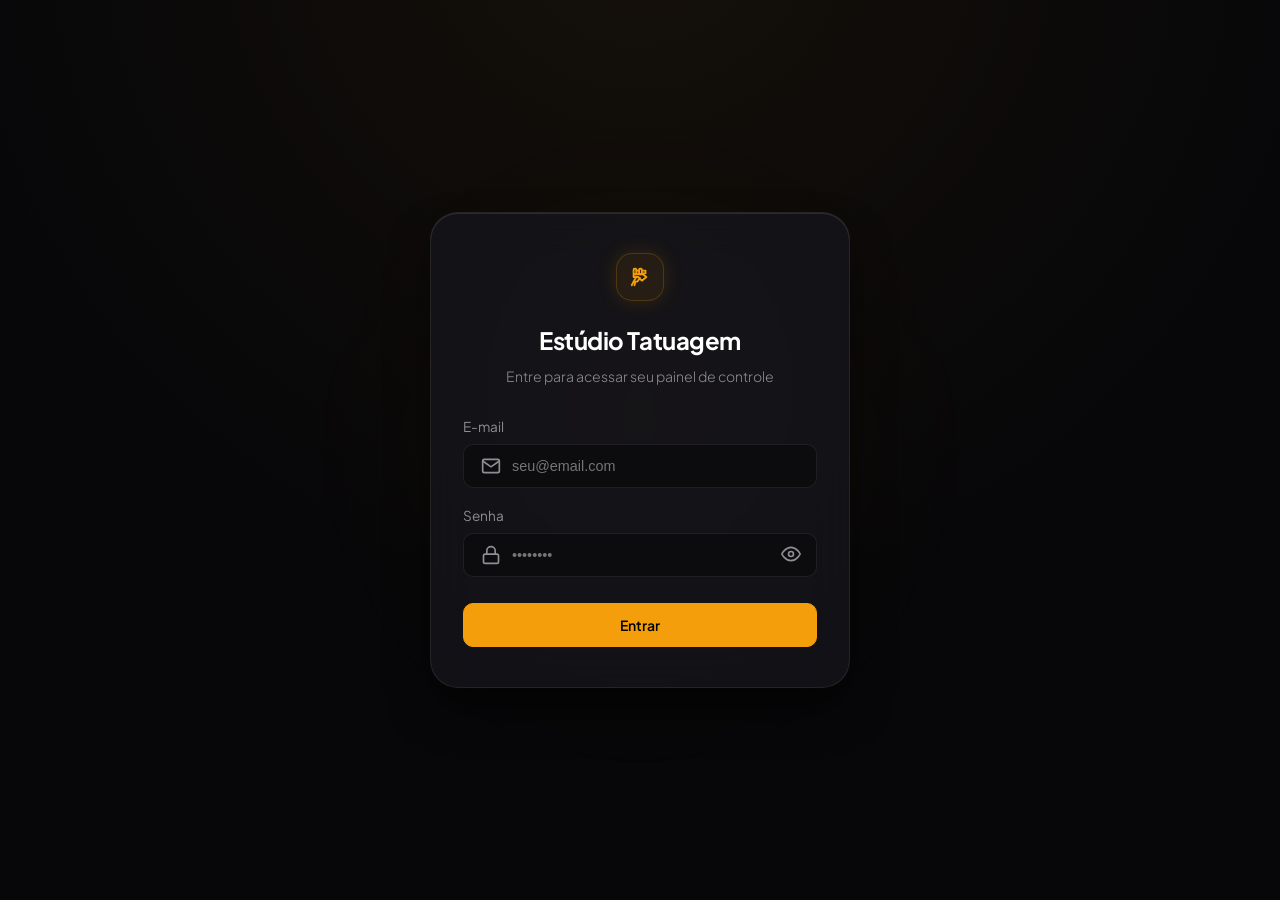
<file: frontend/senioridade.html>
<!doctype html>
<html lang="pt-br">
  <head>
    <meta charset="UTF-8" />
    <meta name="viewport" content="width=device-width, initial-scale=1.0" />
    <title>Senioridade — Estúdio de Tatuagem</title>
    <link rel="icon" type="image/svg+xml" href="favicon.svg" />
    
    <!-- Tipografia Plus Jakarta Sans -->
    <link rel="preconnect" href="https://fonts.googleapis.com">
    <link rel="preconnect" href="https://fonts.gstatic.com" crossorigin>
    <link href="https://fonts.googleapis.com/css2?family=Plus+Jakarta+Sans:wght@300;400;500;600;700&display=swap" rel="stylesheet">
    
    <!-- CSS Global do Projeto -->
    <link rel="stylesheet" href="style.css" />
  </head>
  <body>

    <!-- Header Flutuante Minimalista (Single-Layer Glassmorphism) -->
    <header class="navbar-wrapper">
      <nav class="navbar">
        <a href="dashboard.html" class="navbar-brand" aria-label="Home">
          <svg class="brand-symbol" viewBox="0 0 24 24" fill="none" stroke="#f59e0b" stroke-width="2" stroke-linecap="round" stroke-linejoin="round" xmlns="http://www.w3.org/2000/svg">
            <rect x="5" y="3" width="3" height="6" rx="1"/>
            <rect x="11" y="3" width="3" height="6" rx="1"/>
            <path d="M8 5h3m3 0h4v3h-4M5 9h10l4 3-5 4-4-4H5zM8 12l-3 5h4l3-4M5 17l-2 4M7 17l-1 4" stroke="#f59e0b" stroke-width="2" stroke-linecap="round" stroke-linejoin="round"/>
          </svg>
        </a>
        <button type="button" class="nav-toggle-btn" aria-label="Abrir menu" aria-expanded="false" aria-controls="nav-links" data-nav-toggle>
          <svg viewBox="0 0 24 24" fill="none" stroke="currentColor" stroke-width="2" stroke-linecap="round" aria-hidden="true">
            <path d="M4 6h16M4 12h16M4 18h16"/>
          </svg>
        </button>
        
        <div class="nav-links" id="nav-links">
          <a href="clientes.html" class="nav-link">Clientes</a>
          <a href="senioridade.html" class="nav-link active">Senioridade</a>
          <a href="estilos.html" class="nav-link">Estilos</a>
          <a href="tatuadores.html" class="nav-link">Tatuadores</a>
          <a href="agendamentos.html" class="nav-link">Agendamentos</a>
          <button type="button" onclick="abrirModalSair()" class="btn-logout">Sair</button>
        </div>

      </nav>
    </header>

    <!-- Conteúdo Principal -->
    <main class="main-container">
      <div class="page-header">
        <h1>Senioridade</h1>
        <p class="subtitle">Gerencie os níveis de experiência da equipe de tatuadores</p>
      </div>

      <!-- Card do Formulário de Cadastro / Edição -->
      <section class="card">
        <h2 class="card-title">Nova Senioridade</h2>
        
        <form id="form-senioridade" class="form-grid" style="align-items: flex-end;">
          <div class="form-group col-span-4">
            <label for="nome" class="form-label">Nome da Senioridade</label>
            <input
              type="text"
              id="nome"
              class="form-control"
              placeholder="Nome (ex: Júnior)"
              required
            />
          </div>

          <div class="form-group col-span-2 form-actions">
            <button
              id="btn-submit-senioridade"
              type="submit"
              class="btn btn-primary"
            >
              Cadastrar
            </button>
          </div>
        </form>
      </section>

      <!-- Card da Tabela de Dados -->
      <section class="card mt-4">
        <h2 class="card-title">Níveis Cadastrados</h2>
        
        <div class="table-responsive">
          <table class="table">
            <thead>
              <tr>
                <th>ID</th>
                <th>Nome</th>
                <th>Ações</th>
              </tr>
            </thead>
            <tbody id="corpo-tabela">
              <!-- Renderizado dinamicamente via js/senioridade.js -->
            </tbody>
          </table>
        </div>
      </section>
    </main>

    <!-- Modal de Confirmação de Saída -->
    <div id="modal-sair" class="modal-overlay">
      <div class="modal-card">
        <div class="modal-icon modal-icon-warning">
          <svg viewBox="0 0 24 24" fill="none" stroke="currentColor" stroke-width="2">
            <path d="M9 21H5a2 2 0 0 1-2-2V5a2 2 0 0 1 2-2h4"></path>
            <polyline points="16 17 21 12 16 7"></polyline>
            <line x1="21" y1="12" x2="9" y2="12"></line>
          </svg>
        </div>
        <h3 class="modal-title">Deseja realmente sair?</h3>
        <p class="modal-text">Sua sessão atual será encerrada e você precisará fazer login novamente.</p>
        <div class="modal-actions">
          <button type="button" class="btn btn-secondary" onclick="fecharModalSair()">Cancelar</button>
          <button type="button" class="btn btn-danger" onclick="confirmarSaida()">Sair do Sistema</button>
        </div>
      </div>
    </div>

    <!-- Modal de Sucesso de Cadastro -->
    <div id="modal-sucesso" class="modal-overlay">
      <div class="modal-card">
        <div class="modal-icon modal-icon-success">
          <svg viewBox="0 0 24 24" fill="none" stroke="currentColor" stroke-width="2">
            <path d="M22 11.08V12a10 10 0 1 1-5.93-9.14"></path>
            <polyline points="22 4 12 14.01 9 11.01"></polyline>
          </svg>
        </div>
        <h3 class="modal-title">Senioridade Salva!</h3>
        <p class="modal-text">Os dados foram registrados com sucesso no sistema.</p>
        <div class="modal-actions">
          <button type="button" class="btn btn-primary" onclick="fecharModalSucesso()">Continuar</button>
        </div>
      </div>
    </div>

    <!-- Scripts do Sistema -->
    <script src="js/navbar.js"></script>
    <script src="js/modais.js"></script>
    <script src="js/auth.js"></script>
    <script src="js/senioridade.js"></script>
  </body>
</html>
</file>
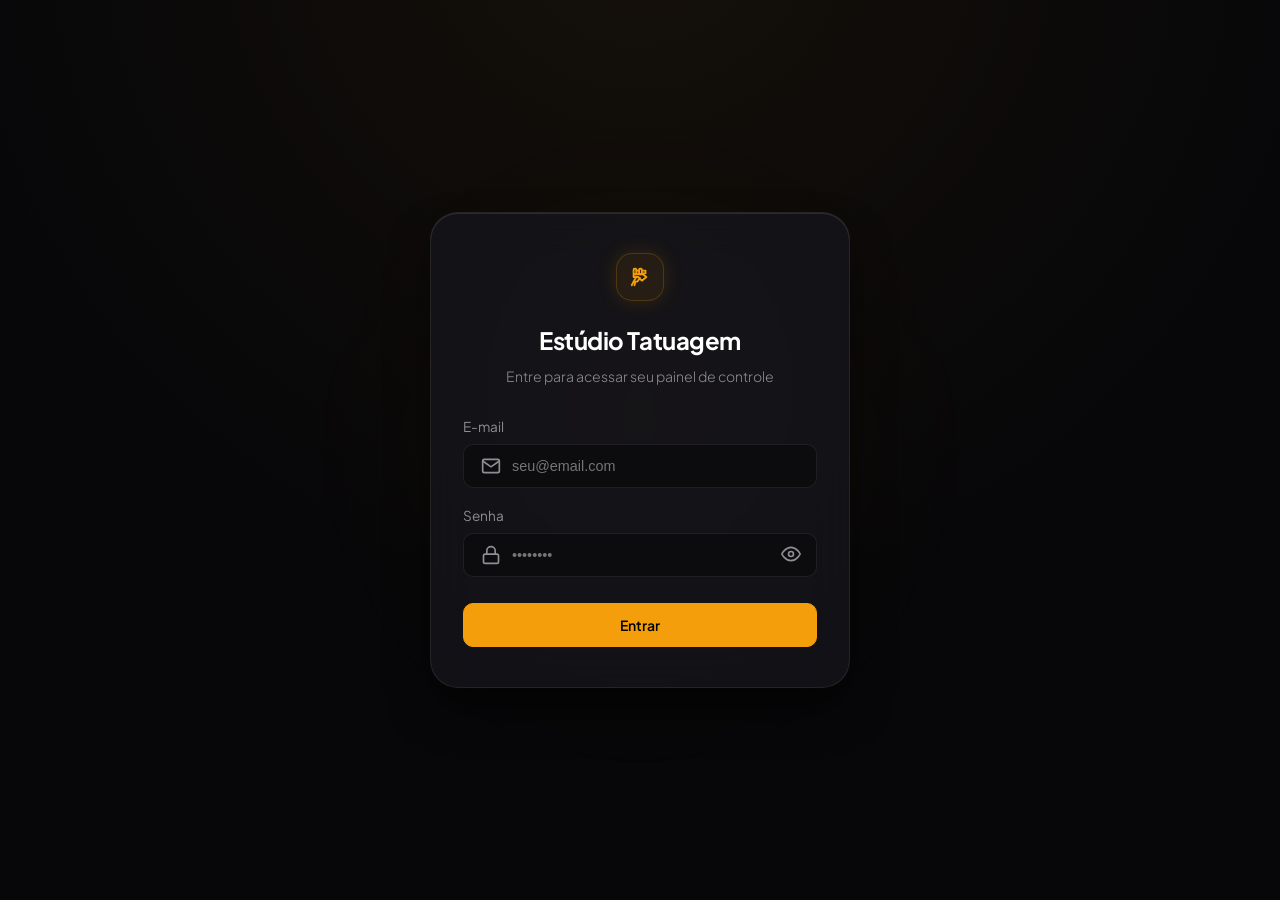
<file: frontend/tatuadores.html>
<!doctype html>
<html lang="pt-br">
  <head>
    <meta charset="UTF-8" />
    <meta name="viewport" content="width=device-width, initial-scale=1.0" />
    <title>Tatuadores — Estúdio de Tatuagem</title>
    <link rel="icon" type="image/svg+xml" href="favicon.svg" />
    
    <!-- Tipografia Plus Jakarta Sans -->
    <link rel="preconnect" href="https://fonts.googleapis.com">
    <link rel="preconnect" href="https://fonts.gstatic.com" crossorigin>
    <link href="https://fonts.googleapis.com/css2?family=Plus+Jakarta+Sans:wght@300;400;500;600;700&display=swap" rel="stylesheet">
    
    <!-- CSS Global do Projeto -->
    <link rel="stylesheet" href="style.css" />
  </head>
  <body>

    <!-- Header Flutuante Minimalista (Single-Layer Glassmorphism) -->
    <header class="navbar-wrapper">
      <nav class="navbar">
        <a href="dashboard.html" class="navbar-brand" aria-label="Home">
          <svg class="brand-symbol" viewBox="0 0 24 24" fill="none" stroke="#f59e0b" stroke-width="2" stroke-linecap="round" stroke-linejoin="round" xmlns="http://www.w3.org/2000/svg">
            <rect x="5" y="3" width="3" height="6" rx="1"/>
            <rect x="11" y="3" width="3" height="6" rx="1"/>
            <path d="M8 5h3m3 0h4v3h-4M5 9h10l4 3-5 4-4-4H5zM8 12l-3 5h4l3-4M5 17l-2 4M7 17l-1 4" stroke="#f59e0b" stroke-width="2" stroke-linecap="round" stroke-linejoin="round"/>
          </svg>
        </a>
        <button type="button" class="nav-toggle-btn" aria-label="Abrir menu" aria-expanded="false" aria-controls="nav-links" data-nav-toggle>
          <svg viewBox="0 0 24 24" fill="none" stroke="currentColor" stroke-width="2" stroke-linecap="round" aria-hidden="true">
            <path d="M4 6h16M4 12h16M4 18h16"/>
          </svg>
        </button>
        
        <div class="nav-links" id="nav-links">
          <a href="clientes.html" class="nav-link">Clientes</a>
          <a href="senioridade.html" class="nav-link">Senioridade</a>
          <a href="estilos.html" class="nav-link">Estilos</a>
          <a href="tatuadores.html" class="nav-link active">Tatuadores</a>
          <a href="agendamentos.html" class="nav-link">Agendamentos</a>
          <button type="button" onclick="abrirModalSair()" class="btn-logout">Sair</button>
        </div>

      </nav>
    </header>

    <!-- Conteúdo Principal -->
    <main class="main-container">
      <div class="page-header">
        <h1>Tatuadores</h1>
        <p class="subtitle">Gerencie o corpo docente, senioridade e estilos de atuação</p>
      </div>

      <!-- Card do Formulário de Cadastro / Edição -->
      <section class="card">
        <h2 class="card-title">Novo Tatuador</h2>
        
        <form id="form-tatuador" class="form-grid">
          <div class="form-group col-span-3">
            <label for="nometatuador" class="form-label">Nome Completo</label>
            <input
              type="text"
              id="nometatuador"
              class="form-control"
              placeholder="Digite o nome"
              required
            />
          </div>

          <div class="form-group col-span-2">
            <label for="cpf" class="form-label">CPF</label>
            <input
              type="text"
              id="cpf"
              class="form-control"
              placeholder="CPF (só números)"
              required
            />
          </div>

          <div class="form-group col-span-3">
            <label for="email" class="form-label">E-mail</label>
            <input
              type="email"
              id="email"
              class="form-control"
              placeholder="seu@email.com"
            />
          </div>

          <div class="form-group col-span-2">
            <label for="telefone" class="form-label">Telefone</label>
            <input
              type="text"
              id="telefone"
              class="form-control"
              placeholder="(00) 00000-0000"
            />
          </div>

          <div class="form-group col-span-2">
            <label for="idsenioridade" class="form-label">Senioridade</label>
            <select id="idsenioridade" class="form-control" required>
              <option value="">Senioridade...</option>
              <!-- Preenchido via JavaScript -->
            </select>
          </div>

          <!-- Seleção de Estilos em Bloco Inteiro -->
          <div class="form-group col-full">
            <label class="form-label">Estilos que domina</label>
            <div id="lista-estilos" class="checkbox-group-wrapper">
              <!-- Checkboxes preenchidos via JavaScript -->
            </div>
          </div>

          <div class="form-group col-span-2 form-actions col-full" style="justify-content: flex-end;">
            <button
              id="btn-submit-tatuador"
              type="submit"
              class="btn btn-primary"
            >
              Cadastrar
            </button>
          </div>
        </form>
      </section>

      <!-- Card da Tabela de Dados -->
      <section class="card mt-4">
        <h2 class="card-title">Tatuadores Cadastrados</h2>
        
        <div class="table-responsive">
          <table class="table">
            <thead>
              <tr>
                <th>ID</th>
                <th>Nome</th>
                <th>CPF</th>
                <th>E-mail</th>
                <th>Telefone</th>
                <th>Senioridade</th>
                <th>Estilos</th>
                <th>Ações</th>
              </tr>
            </thead>
            <tbody id="corpo-tabela">
              <!-- Renderizado dinamicamente via js/tatuadores.js -->
            </tbody>
          </table>
        </div>
      </section>
    </main>

    <!-- Modal de Confirmação de Saída -->
    <div id="modal-sair" class="modal-overlay">
      <div class="modal-card">
        <div class="modal-icon modal-icon-warning">
          <svg viewBox="0 0 24 24" fill="none" stroke="currentColor" stroke-width="2">
            <path d="M9 21H5a2 2 0 0 1-2-2V5a2 2 0 0 1 2-2h4"></path>
            <polyline points="16 17 21 12 16 7"></polyline>
            <line x1="21" y1="12" x2="9" y2="12"></line>
          </svg>
        </div>
        <h3 class="modal-title">Deseja realmente sair?</h3>
        <p class="modal-text">Sua sessão atual será encerrada e você precisará fazer login novamente.</p>
        <div class="modal-actions">
          <button type="button" class="btn btn-secondary" onclick="fecharModalSair()">Cancelar</button>
          <button type="button" class="btn btn-danger" onclick="confirmarSaida()">Sair do Sistema</button>
        </div>
      </div>
    </div>

    <!-- Modal de Sucesso de Cadastro -->
    <div id="modal-sucesso" class="modal-overlay">
      <div class="modal-card">
        <div class="modal-icon modal-icon-success">
          <svg viewBox="0 0 24 24" fill="none" stroke="currentColor" stroke-width="2">
            <path d="M22 11.08V12a10 10 0 1 1-5.93-9.14"></path>
            <polyline points="22 4 12 14.01 9 11.01"></polyline>
          </svg>
        </div>
        <h3 class="modal-title">Tatuador Salvo!</h3>
        <p class="modal-text">Os dados foram registrados no banco de dados com sucesso.</p>
        <div class="modal-actions">
          <button type="button" class="btn btn-primary" onclick="fecharModalSucesso()">Continuar</button>
        </div>
      </div>
    </div>

    <!-- Scripts do Sistema -->
    <script src="js/navbar.js"></script>
    <script src="js/modais.js"></script>
    <script src="js/auth.js"></script>
    <script src="js/tatuadores.js"></script>
  </body>
</html>
</file>
<file: frontend/style.css>
/* ==========================================================================
   DESIGN SYSTEM & UI/UX - ESTÚDIO DE TATUAGEM
   Dark Glassmorphism Clean, Responsive & Refined Buttons
   ========================================================================== */
@import url('https://fonts.googleapis.com/css2?family=Plus+Jakarta+Sans:wght@300;400;500;600;700;800&display=swap');

:root {
  /* Cores Principais e Fundo */
  --bg-main: #070709;
  --bg-card: rgba(18, 18, 22, 0.75);
  --bg-input: rgba(12, 12, 15, 0.85);

  /* Cores de Texto */
  --text-title: #ffffff;
  --text-body: #d1d1d6;
  --text-muted: #8e8e93;

  /* Destaque Âmbar / Dourado */
  --accent-amber: #f59e0b;
  --accent-amber-glow: rgba(245, 158, 11, 0.2);
  --accent-amber-hover: #fbbf24;

  /* Ações Secundárias e Alertas */
  --accent-red: #ef4444;
  --accent-red-hover: #dc2626;
  --accent-green: #10b981;

  /* Bordas e Vidro */
  --border-subtle: rgba(255, 255, 255, 0.08);
  --glass-blur: blur(24px);
  
  /* Tipografia e Raios */
  --font-sans: 'Plus Jakarta Sans', system-ui, -apple-system, sans-serif;
  --radius-pill: 9999px;
  --radius-card: 24px;
  --radius-input: 10px;
  --radius-btn: 10px;

  /* Transição Smooth */
  --transition-smooth: all 0.35s cubic-bezier(0.16, 1, 0.3, 1);
}

/* Reset Base */
*, *::before, *::after {
  box-sizing: border-box;
  margin: 0;
  padding: 0;
}

body {
  font-family: var(--font-sans);
  background-color: var(--bg-main);
  color: var(--text-body);
  line-height: 1.6;
  -webkit-font-smoothing: antialiased;
  background-image: radial-gradient(circle at 50% -10%, rgba(245, 158, 11, 0.06), transparent 60%);
  background-attachment: fixed;
  min-height: 100vh;
  overflow-x: hidden;
}

a {
  text-decoration: none !important;
  color: inherit;
}

/* ==========================================================================
   NAVBAR FLUTUANTE COM MENU SANDUÍCHE RESPONSIVO
   ========================================================================== */
.navbar-wrapper {
  position: fixed;
  top: 0;
  left: 0;
  right: 0;
  z-index: 1000;
  display: flex;
  justify-content: center;
  padding: 1.25rem 1rem 0;
  pointer-events: none;
}

.navbar {
  pointer-events: auto;
  width: 100%;
  max-width: 900px;
  background: rgba(18, 18, 22, 0.85);
  backdrop-filter: var(--glass-blur);
  -webkit-backdrop-filter: var(--glass-blur);
  border: 1px solid var(--border-subtle);
  border-radius: var(--radius-pill);
  padding: 0.5rem 1.25rem;
  display: flex;
  align-items: center;
  justify-content: space-between;
  transition: var(--transition-smooth);
  box-shadow: 0 10px 30px rgba(0, 0, 0, 0.4);
  position: relative;
}

.navbar-brand {
  display: flex;
  align-items: center;
  gap: 0.6rem;
}

.brand-symbol {
  width: 24px;
  height: 24px;
  color: var(--accent-amber);
  transition: var(--transition-smooth);
}

.brand-text-label {
  font-weight: 600;
  color: var(--text-title);
  font-size: 0.95rem;
}

.nav-links {
  display: flex;
  align-items: center;
  gap: 0.25rem;
}

.nav-link {
  color: var(--text-muted);
  font-size: 0.85rem;
  font-weight: 400;
  padding: 0.45rem 0.9rem;
  border-radius: var(--radius-pill);
  transition: var(--transition-smooth);
}

.nav-link:hover, .nav-link.active {
  color: var(--text-title);
  background: rgba(255, 255, 255, 0.08);
}

.btn-logout {
  background: transparent;
  border: 1px solid rgba(239, 68, 68, 0.35);
  color: var(--accent-red);
  padding: 0.4rem 1rem;
  border-radius: var(--radius-pill);
  font-size: 0.8rem;
  font-weight: 500;
  cursor: pointer;
  transition: var(--transition-smooth);
}

.btn-logout:hover {
  color: #ffffff;
  background: rgba(239, 68, 68, 0.2);
  border-color: var(--accent-red);
}

/* Botão do Menu Sanduíche (Mobile) */
.nav-toggle-btn {
  display: none;
  background: transparent;
  border: none;
  color: var(--text-title);
  cursor: pointer;
  padding: 0.35rem;
}

.nav-toggle-btn svg { width: 24px; height: 24px; }

/* ==========================================================================
   BOTÕES PADRONIZADOS E AÇÕES DE TABELA (VERMELHO SECUNDÁRIO)
   ========================================================================== */
.btn {
  display: inline-flex;
  align-items: center;
  justify-content: center;
  padding: 0.75rem 1.5rem;
  height: 44px;
  border-radius: var(--radius-btn);
  font-weight: 500;
  font-size: 0.875rem;
  font-family: inherit;
  white-space: nowrap;
  cursor: pointer;
  border: 1px solid transparent;
  transition: var(--transition-smooth);
}

.btn-primary {
  background-color: var(--accent-amber);
  color: #000000;
  border-color: var(--accent-amber);
  font-weight: 600;
}

.btn-primary:hover {
  background-color: var(--accent-amber-hover);
  box-shadow: 0 6px 20px var(--accent-amber-glow);
  transform: translateY(-1px);
}

.btn-danger {
  background: rgba(239, 68, 68, 0.06);
  color: var(--accent-red);
  border-color: rgba(239, 68, 68, 0.35);
}

.btn-danger:hover {
  background: rgba(239, 68, 68, 0.2);
  color: #ffffff;
  border-color: var(--accent-red);
}

/* Botões Secundários Translúcidos da Tabela */
.btn-table-edit,
.btn-table-delete,
.btn-edit, 
.btn-delete {
  display: inline-flex;
  align-items: center;
  justify-content: center;
  height: 32px;
  padding: 0 0.9rem;
  border-radius: 8px;
  font-size: 0.785rem;
  font-weight: 500;
  cursor: pointer;
  background: rgba(255, 255, 255, 0.03);
  backdrop-filter: blur(8px);
  -webkit-backdrop-filter: blur(8px);
  transition: var(--transition-smooth);
  margin-right: 0.6rem;
}

/* Botão Editar: Borda clara translúcida */
.btn-table-edit, .btn-edit {
  color: var(--text-body);
  border: 1px solid rgba(255, 255, 255, 0.15);
}

.btn-table-edit:hover, .btn-edit:hover {
  color: var(--text-title);
  background: rgba(255, 255, 255, 0.08);
  border-color: rgba(255, 255, 255, 0.3);
  transform: translateY(-1px);
}

/* Botão Excluir: Vermelho Secundário Translúcido */
.btn-table-delete, .btn-delete {
  color: var(--accent-red) !important;
  border: 1px solid rgba(239, 68, 68, 0.35) !important;
  background: rgba(239, 68, 68, 0.06) !important;
}

.btn-table-delete:hover, .btn-delete:hover {
  color: #ffffff !important;
  background: rgba(239, 68, 68, 0.22) !important;
  border-color: var(--accent-red) !important;
  box-shadow: 0 0 12px rgba(239, 68, 68, 0.25);
  transform: translateY(-1px);
}

/* ==========================================================================
   CARDS & CORREÇÃO DO DASHBOARD
   ========================================================================== */
.main-container {
  max-width: 1050px;
  margin: 0 auto;
  padding: 7.5rem 1.25rem 4rem;
}

.page-header { margin-bottom: 2rem; }
.page-header h1 { font-size: 2rem; font-weight: 600; color: var(--text-title); letter-spacing: -0.02em; }
.subtitle { color: var(--text-muted); font-size: 0.9rem; font-weight: 300; }

.card {
  background: var(--bg-card);
  backdrop-filter: var(--glass-blur);
  -webkit-backdrop-filter: var(--glass-blur);
  border: 1px solid var(--border-subtle);
  border-radius: var(--radius-card);
  padding: 2rem;
}

.card-title { font-size: 1.15rem; font-weight: 500; color: var(--text-title); margin-bottom: 1.25rem; }
.mt-4 { margin-top: 2rem; }

/* Grid Fix do Dashboard */
.dashboard-grid {
  display: grid;
  grid-template-columns: repeat(auto-fit, minmax(280px, 1fr));
  gap: 1.25rem;
}

.dashboard-card {
  background: var(--bg-card);
  backdrop-filter: var(--glass-blur);
  border: 1px solid var(--border-subtle);
  border-radius: var(--radius-card);
  padding: 1.75rem;
  display: flex;
  align-items: center;
  gap: 1.25rem;
  transition: var(--transition-smooth);
}

.dashboard-card:hover {
  transform: translateY(-3px);
  border-color: rgba(255, 255, 255, 0.2);
  background: rgba(24, 24, 30, 0.85);
}

/* Trava rígida para evitar que ícones do Dashboard estoure m na tela */
.dashboard-icon {
  width: 48px !important;
  height: 48px !important;
  min-width: 48px !important;
  min-height: 48px !important;
  max-width: 48px !important;
  max-height: 48px !important;
  border-radius: 14px;
  background: rgba(255, 255, 255, 0.04);
  border: 1px solid var(--border-subtle);
  display: flex;
  align-items: center;
  justify-content: center;
  color: var(--accent-amber);
  flex-shrink: 0;
}

.dashboard-icon svg {
  width: 22px !important;
  height: 22px !important;
  max-width: 22px !important;
  max-height: 22px !important;
}

.dashboard-card-info h2 { font-size: 1.05rem; font-weight: 600; color: var(--text-title); margin-bottom: 0.25rem; }
.dashboard-card-info p { font-size: 0.8rem; color: var(--text-muted); font-weight: 300; }

/* ==========================================================================
   FORMULÁRIOS & TABELAS
   ========================================================================== */
.form-grid { display: grid; grid-template-columns: repeat(12, 1fr); gap: 1.25rem; }
.form-group { grid-column: span 3; display: flex; flex-direction: column; gap: 0.4rem; }
.col-span-2 { grid-column: span 2; }
.col-span-3 { grid-column: span 3; }
.col-span-4 { grid-column: span 4; }
.col-full { grid-column: 1 / -1; }

.form-label { font-size: 0.85rem; color: var(--text-muted); font-weight: 400; }
.form-control {
  width: 100%;
  background-color: var(--bg-input);
  border: 1px solid var(--border-subtle);
  color: var(--text-title);
  padding: 0.8rem 1rem;
  border-radius: var(--radius-input);
  font-size: 0.9rem;
  outline: none;
  transition: var(--transition-smooth);
}
.form-control:focus { border-color: var(--accent-amber); box-shadow: 0 0 0 3px var(--accent-amber-glow); }

.table-responsive { width: 100%; overflow-x: auto; -webkit-overflow-scrolling: touch; }
.table { width: 100%; border-collapse: separate; border-spacing: 0; text-align: left; min-width: 650px; }
.table th { color: var(--text-muted); font-size: 0.75rem; font-weight: 500; text-transform: uppercase; padding: 1rem; border-bottom: 1px solid var(--border-subtle); }
.table td { padding: 1.1rem 1rem; font-size: 0.875rem; border-bottom: 1px solid var(--border-subtle); color: var(--text-body); vertical-align: middle; }

/* ==========================================================================
   AUTENTICAÇÃO UNIFICADA (LOGIN & CADASTRO SPLIT SCREEN)
   ========================================================================== */
.auth-split-body {
  min-height: 100vh;
  display: flex;
  align-items: center;
  justify-content: center;
  padding: 2rem 1.25rem;
}

.auth-split-container {
  display: flex;
  width: 100%;
  max-width: 1100px;
  min-height: 640px;
  background: rgba(18, 18, 22, 0.75);
  backdrop-filter: var(--glass-blur);
  border: 1px solid var(--border-subtle);
  border-radius: 32px;
  overflow: hidden;
  box-shadow: 0 30px 60px -12px rgba(0, 0, 0, 0.85);
}

.auth-split-banner {
  flex: 1.1;
  position: relative;
  background-color: #121217;
  background-image: 
    radial-gradient(circle at 30% 20%, rgba(245, 158, 11, 0.25), transparent 60%),
    url('https://images.unsplash.com/photo-1598371839696-5c5bb00bdc28?auto=format&fit=crop&q=80&w=1000');
  background-size: cover;
  background-position: center;
  display: flex;
  flex-direction: column;
  justify-content: flex-end;
  padding: 3.5rem;
  margin: 1rem;
  border-radius: 24px;
}

.banner-overlay { position: absolute; inset: 0; background: linear-gradient(180deg, rgba(9, 9, 11, 0.15) 0%, rgba(9, 9, 11, 0.9) 100%); border-radius: 24px; }
.banner-content { position: relative; z-index: 2; }
.banner-brand { display: flex; align-items: center; gap: 0.85rem; margin-bottom: 0.75rem; }
.banner-brand .brand-symbol { width: 32px; height: 32px; color: var(--accent-amber); }
.banner-brand .brand-text { font-size: 1.35rem; font-weight: 600; color: var(--text-title); }
.banner-tagline { font-size: 1rem; color: var(--text-body); font-weight: 300; max-width: 340px; }

.auth-split-form-wrapper { flex: 1; display: flex; align-items: center; justify-content: center; padding: 3rem 2.5rem; }
.auth-split-form-content { width: 100%; max-width: 380px; }
.auth-title { font-size: 2.25rem; font-weight: 600; color: var(--text-title); letter-spacing: -0.02em; }
.auth-subtitle { color: var(--text-muted); font-size: 0.95rem; font-weight: 300; margin-top: 0.35rem; margin-bottom: 2rem; }

.auth-form-clean { display: flex; flex-direction: column; gap: 1.1rem; width: 100%; }
.input-field-block { display: flex; flex-direction: column; gap: 0.4rem; width: 100%; }
.input-group-icon { position: relative; display: flex; align-items: center; width: 100%; }

.input-group-icon .field-icon {
  position: absolute;
  left: 1.1rem;
  width: 20px;
  height: 20px;
  color: var(--text-muted);
  pointer-events: none;
  z-index: 2;
}

.form-control.input-with-icon { padding-left: 3rem !important; }
.form-control.input-with-eye { padding-right: 3rem !important; }

.btn-toggle-eye {
  position: absolute;
  right: 1rem;
  background: transparent;
  border: none;
  color: var(--text-muted);
  cursor: pointer;
  z-index: 2;
}
.btn-toggle-eye:hover { color: var(--accent-amber); }
.btn-toggle-eye svg { width: 20px; height: 20px; }

.btn-full { width: 100%; margin-top: 0.5rem; }
.auth-footer { margin-top: 1.75rem; font-size: 0.9rem; color: var(--text-muted); text-align: center; }
.auth-link { color: var(--accent-amber); font-weight: 500; }

/* ==========================================================================
   MODAIS DE SISTEMA
   ========================================================================== */
.modal-overlay {
  position: fixed;
  inset: 0;
  background-color: rgba(0, 0, 0, 0.75);
  backdrop-filter: blur(8px);
  z-index: 2000;
  display: flex;
  align-items: center;
  justify-content: center;
  padding: 1.5rem;
  opacity: 0;
  visibility: hidden;
  transition: var(--transition-smooth);
}

.modal-overlay.active { opacity: 1; visibility: visible; }
.modal-card { background: rgba(20, 20, 26, 0.95); border: 1px solid var(--border-subtle); border-radius: var(--radius-card); padding: 2rem; max-width: 420px; width: 100%; text-align: center; transform: scale(0.9); transition: var(--transition-smooth); }
.modal-overlay.active .modal-card { transform: scale(1); }
.modal-icon { width: 52px; height: 52px; border-radius: 50%; display: flex; align-items: center; justify-content: center; margin: 0 auto 1.25rem; }
.modal-icon svg { width: 26px; height: 26px; }
.modal-icon-warning { background: rgba(239, 68, 68, 0.1); color: var(--accent-red); border: 1px solid rgba(239, 68, 68, 0.2); }
.modal-icon-success { background: rgba(16, 185, 129, 0.1); color: var(--accent-green); border: 1px solid rgba(16, 185, 129, 0.2); }
.modal-title { font-size: 1.2rem; font-weight: 600; color: var(--text-title); margin-bottom: 0.5rem; }
.modal-text { font-size: 0.875rem; color: var(--text-muted); font-weight: 300; margin-bottom: 1.75rem; }
.modal-actions { display: flex; gap: 0.75rem; justify-content: center; }

/* ==========================================================================
   RESPONSIVIDADE (MOBILE & TABLETS)
   ========================================================================== */
@media (max-width: 768px) {
  .nav-toggle-btn { display: block; }

  .nav-links {
    display: none;
    position: absolute;
    top: 100%;
    left: 0;
    right: 0;
    margin-top: 0.5rem;
    background: rgba(18, 18, 22, 0.95);
    backdrop-filter: blur(20px);
    border: 1px solid var(--border-subtle);
    border-radius: 20px;
    padding: 1rem;
    flex-direction: column;
    gap: 0.5rem;
    box-shadow: 0 15px 35px rgba(0, 0, 0, 0.6);
  }

  .nav-links.show { display: flex; }
  .nav-link { width: 100%; text-align: center; padding: 0.65rem; }
  .nav-links > a,
  .nav-links > button { width: 100%; }
  .nav-links .btn-logout { margin-top: 0.25rem; }

  .main-container { padding-top: 8.5rem; padding-left: 1rem; padding-right: 1rem; }
  .card { padding: 1.25rem; }
  .form-grid { grid-template-columns: 1fr; gap: 1rem; }
  .form-group, .col-span-2, .col-span-3, .col-span-4, .col-full { grid-column: 1 / -1 !important; }
  
  .auth-split-container { flex-direction: column; border-radius: 24px; }
  .auth-split-banner { min-height: 180px; padding: 1.75rem; margin: 0.5rem; }
  .auth-split-form-wrapper { padding: 2rem 1.25rem; }
}

/* ==========================================================================
   LANDING PAGE (INDEX.HTML) - ANIMAÇÕES E BLINDAGEM DE SVG
   ========================================================================== */

/* Trava Geral para evitar SVGs Gigantes */
svg {
  max-width: 100%;
  max-height: 100%;
}

.brand-symbol {
  width: 24px !important;
  height: 24px !important;
  min-width: 24px !important;
  min-height: 24px !important;
  flex-shrink: 0;
}

/* Preloader Overlay */
.preloader-overlay {
  position: fixed;
  inset: 0;
  background-color: #070709;
  z-index: 9999;
  display: flex;
  align-items: center;
  justify-content: center;
  transition: opacity 0.8s cubic-bezier(0.16, 1, 0.3, 1), visibility 0.8s;
}

.preloader-overlay.fade-out {
  opacity: 0;
  visibility: hidden;
  pointer-events: none;
}

.preloader-content {
  display: flex;
  flex-direction: column;
  align-items: center;
  gap: 1.25rem;
}

.preloader-symbol {
  width: 64px !important;
  height: 64px !important;
  animation: preloaderPulse 2s ease-in-out infinite;
}

.preloader-symbol svg {
  width: 100% !important;
  height: 100% !important;
}

.preloader-brand-name {
  font-size: 0.9rem;
  font-weight: 700;
  letter-spacing: 0.25em;
  color: var(--text-title);
}

.preloader-progress-bar {
  width: 140px;
  height: 3px;
  background: rgba(255, 255, 255, 0.08);
  border-radius: 99px;
  overflow: hidden;
}

.preloader-progress-fill {
  width: 0%;
  height: 100%;
  background: var(--accent-amber);
  box-shadow: 0 0 12px var(--accent-amber);
  animation: fillProgress 1.8s cubic-bezier(0.65, 0, 0.35, 1) forwards;
}

/* Keyframes da Animação */
@keyframes preloaderPulse {
  0%, 100% { transform: scale(1); filter: drop-shadow(0 0 0px rgba(245, 158, 11, 0)); }
  50% { transform: scale(1.08); filter: drop-shadow(0 0 20px rgba(245, 158, 11, 0.5)); }
}

@keyframes fillProgress {
  0% { width: 0%; }
  50% { width: 70%; }
  100% { width: 100%; }
}

/* Hero Section & Background Ambient Glow */
.hero-container {
  position: relative;
  min-height: 100vh;
  display: flex;
  align-items: center;
  justify-content: center;
  padding: 8rem 1.5rem 4rem;
  text-align: center;
  overflow: hidden;
}

.hero-ambient-glow {
  position: absolute;
  top: 50%;
  left: 50%;
  transform: translate(-50%, -50%);
  width: 500px;
  height: 300px;
  max-width: 90vw;
  background: radial-gradient(ellipse at center, rgba(245, 158, 11, 0.18) 0%, rgba(245, 158, 11, 0.02) 60%, transparent 75%);
  filter: blur(60px);
  pointer-events: none;
  z-index: 1;
}

.hero-halftone-grid {
  position: absolute;
  bottom: 0;
  left: 50%;
  transform: translateX(-50%);
  width: 100%;
  max-width: 900px;
  height: 250px;
  background-image: radial-gradient(rgba(245, 158, 11, 0.2) 1.5px, transparent 1.5px);
  background-size: 18px 18px;
  mask-image: radial-gradient(ellipse at bottom, black 30%, transparent 75%);
  -webkit-mask-image: radial-gradient(ellipse at bottom, black 30%, transparent 75%);
  pointer-events: none;
  z-index: 1;
  opacity: 0.8;
}

.hero-content {
  position: relative;
  z-index: 2;
  max-width: 780px;
  display: flex;
  flex-direction: column;
  align-items: center;
}

.hero-badge {
  display: inline-flex;
  align-items: center;
  gap: 0.6rem;
  padding: 0.4rem 1rem;
  border-radius: var(--radius-pill);
  background: rgba(255, 255, 255, 0.03);
  border: 1px solid rgba(255, 255, 255, 0.1);
  font-size: 0.8rem;
  color: var(--text-body);
  margin-bottom: 2rem;
  backdrop-filter: blur(12px);
}

.badge-dot {
  width: 7px;
  height: 7px;
  border-radius: 50%;
  background-color: var(--accent-amber);
  box-shadow: 0 0 8px var(--accent-amber);
}

.hero-title {
  font-size: 3.5rem;
  font-weight: 800;
  line-height: 1.15;
  letter-spacing: -0.03em;
  color: var(--text-title);
  margin-bottom: 1.5rem;
}

.text-gradient {
  background: linear-gradient(135deg, #ffffff 30%, var(--accent-amber) 100%);
  -webkit-background-clip: text;
  -webkit-text-fill-color: transparent;
}

.hero-subtitle {
  font-size: 1.125rem;
  color: var(--text-muted);
  font-weight: 300;
  max-width: 600px;
  line-height: 1.6;
  margin-bottom: 2.5rem;
}

.hero-actions {
  display: flex;
  align-items: center;
  gap: 1rem;
}

.hero-btn-main {
  height: 48px;
  padding: 0 2.25rem;
  font-size: 0.95rem;
  gap: 0.5rem;
}

.hero-btn-main svg {
  width: 18px !important;
  height: 18px !important;
  transition: transform 0.3s ease;
}

.hero-btn-main:hover svg {
  transform: translateX(4px);
}

.hero-btn-sub {
  height: 48px;
  padding: 0 1.85rem;
  font-size: 0.95rem;
}

/* ==========================================================================
   ESTILOS DAS TELAS DE AUTENTICAÇÃO (BENTO GLASSMORPHISM CENTRADO)
   ========================================================================== */
.auth-bento-body {
  min-height: 100vh;
  display: flex;
  align-items: center;
  justify-content: center;
  background-color: #070709;
  position: relative;
  overflow: hidden;
  padding: 1.5rem;
}

/* Brilho de Fundo Recriado */
.auth-ambient-glow {
  position: absolute;
  top: 50%;
  left: 50%;
  transform: translate(-50%, -50%);
  width: 500px;
  height: 500px;
  background: radial-gradient(circle, rgba(245, 158, 11, 0.08) 0%, rgba(18, 18, 24, 0) 70%);
  filter: blur(80px);
  pointer-events: none;
  z-index: 1;
}

.auth-bento-container {
  position: relative;
  z-index: 2;
  width: 100%;
  max-width: 420px;
}

/* Card Estilo Bento / Vidro */
.auth-bento-card {
  background: rgba(22, 22, 28, 0.75);
  backdrop-filter: blur(24px);
  -webkit-backdrop-filter: blur(24px);
  border: 1px solid rgba(255, 255, 255, 0.08);
  border-radius: 28px;
  padding: 2.5rem 2rem;
  box-shadow: 0 25px 50px -12px rgba(0, 0, 0, 0.7),
              inset 0 1px 0 rgba(255, 255, 255, 0.1);
  display: flex;
  flex-direction: column;
  align-items: center;
  text-align: center;
}

/* Ícone de Topo */
.auth-bento-icon {
  width: 48px;
  height: 48px;
  border-radius: 16px;
  background: rgba(245, 158, 11, 0.08);
  border: 1px solid rgba(245, 158, 11, 0.2);
  display: flex;
  align-items: center;
  justify-content: center;
  margin-bottom: 1.25rem;
  box-shadow: 0 0 20px rgba(245, 158, 11, 0.15);
}

.auth-bento-icon svg {
  width: 22px !important;
  height: 22px !important;
}

.auth-bento-title {
  font-size: 1.5rem;
  font-weight: 700;
  color: var(--text-title);
  letter-spacing: -0.02em;
  margin-bottom: 0.35rem;
}

.auth-bento-subtitle {
  font-size: 0.875rem;
  color: var(--text-muted);
  font-weight: 300;
  margin-bottom: 1.75rem;
}

/* Ajustes nos Formulários Internos */
.auth-bento-card .auth-form-clean {
  text-align: left;
}

.auth-bento-footer {
  margin-top: 1.75rem;
  font-size: 0.85rem;
  color: var(--text-muted);
}
</file>
